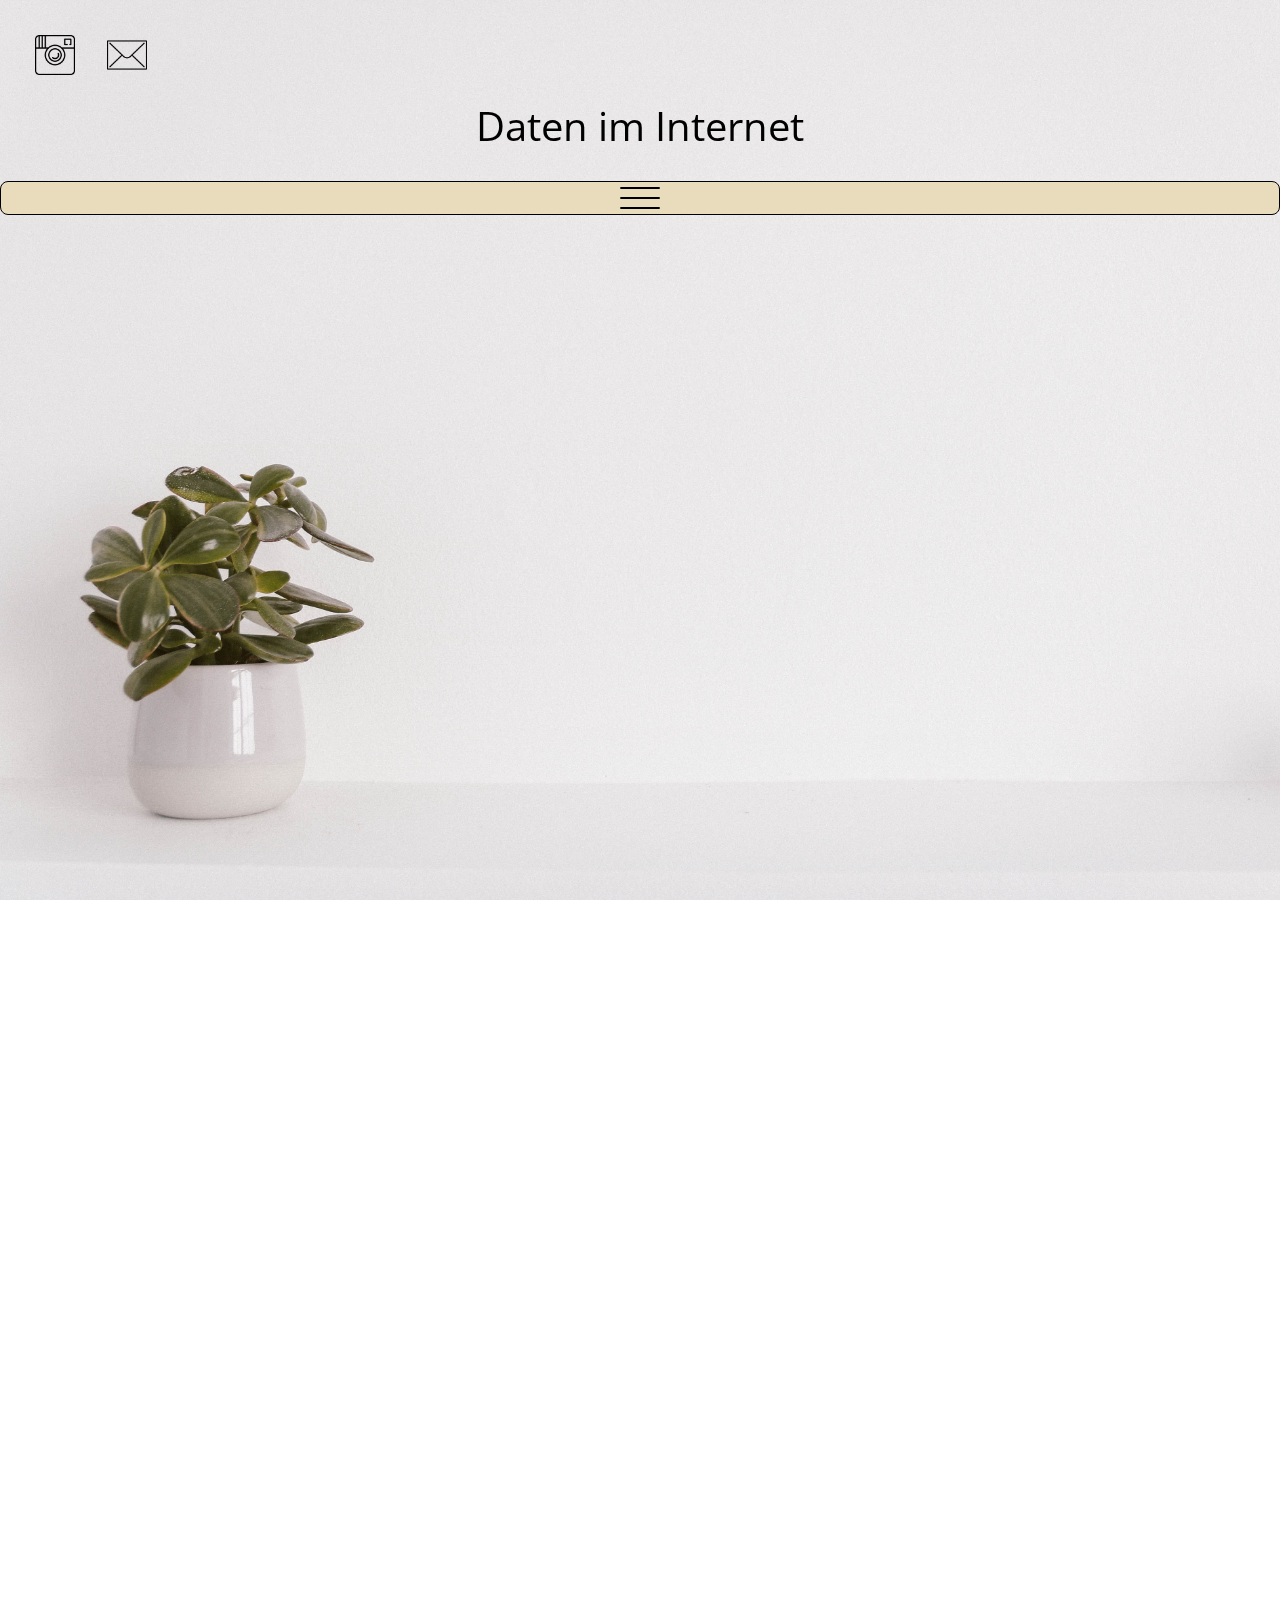
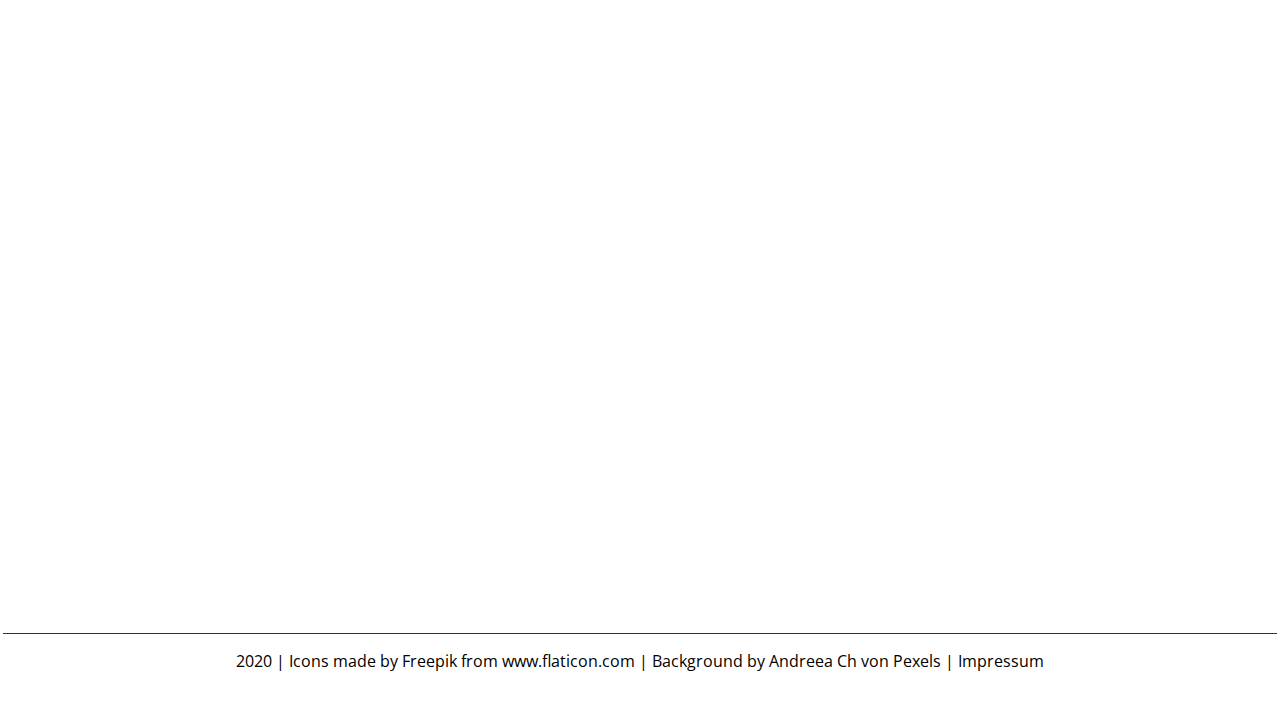
<file: index.html>
<!DOCTYPE html>
<html lang="de">
<head>
    <meta charset="UTF-8">
    <meta content="width=device-width, initial-scale=1.0" name="viewport">
    <title> Informationsblog: Daten im Internet </title>
    <link href="styles1.css" rel="stylesheet">
    <link rel="preconnect" href="https://fonts.gstatic.com">
    <link href="https://fonts.googleapis.com/css2?family=Open+Sans+Condensed:wght@300&display=swap" rel="stylesheet">
</head>

<body>

<aside>
    <a href="https://www.instagram.com/tp.ffe/">
        <img src="img/insta.png" alt="Bild"
             style="float:left; width: 2.5em; height: 2.5em; margin-left: 2em; margin-top: 1em;">
    </a>
    <a href="mailto:tim.d.petzold@icloud.com">
        <img src="img/mail.png" alt="Bild"
             style="float:left; width: 2.5em; height: 2.5em; margin-left: 2em; margin-top: 1em;">
    </a>
</aside>

<header>
    Daten im Internet
</header>

<nav>
    <img src="img/menue.png" alt="Bild" class="image">
    <div class="overlay">
        <ul>
            <li><a href="index.html">HOME</a></li>
            <li><a href="big_data.html">BIG DATA</a></li>
            <li><a href="eine_neue_aera.html">EINE NEUE ÄRA</a></li>
            <li><a href="wettbewerb_der_unternehmen.html">WETTBEWERB DER UNTERNEHMEN</a></li>
            <li><a href="data_analyst.html">DATA ANALYST</a></li>
            <li><a href="cookies.html">COOKIES</a></li>
            <li><a href="impressum.html">IMPRESSUM</a></li>
        </ul>
    </div>
</nav>

<main>
    <p><br></p>
    <p><br></p>
    <p><br></p>
    <p><br></p>
    <p><br></p>
    <p><br></p>
    <p><br></p>
    <p><br></p>
    <p><br></p>
    <p><br></p>
    <p><br></p>
    <p><br></p>
    <p><br></p>
    <p><br></p>
    <p><br></p>
    <p><br></p>
    <p><br></p>
    <p><br></p>
</main>

<footer>
    <hr>
    <p>2020
    | Icons made by Freepik from <a href="https://www.flaticon.com/de/autoren/freepik"> www.flaticon.com </a>
    | Background by <a href="https://www.pexels.com/de-de/@andreea-ch-371539?utm_content=attributionCopyText&utm_medium=referral&utm_source=pexels">Andreea Ch von Pexels</a>
    | <a href="impressum.html">Impressum</a></p>
</footer>

</body>

</html>
</file>
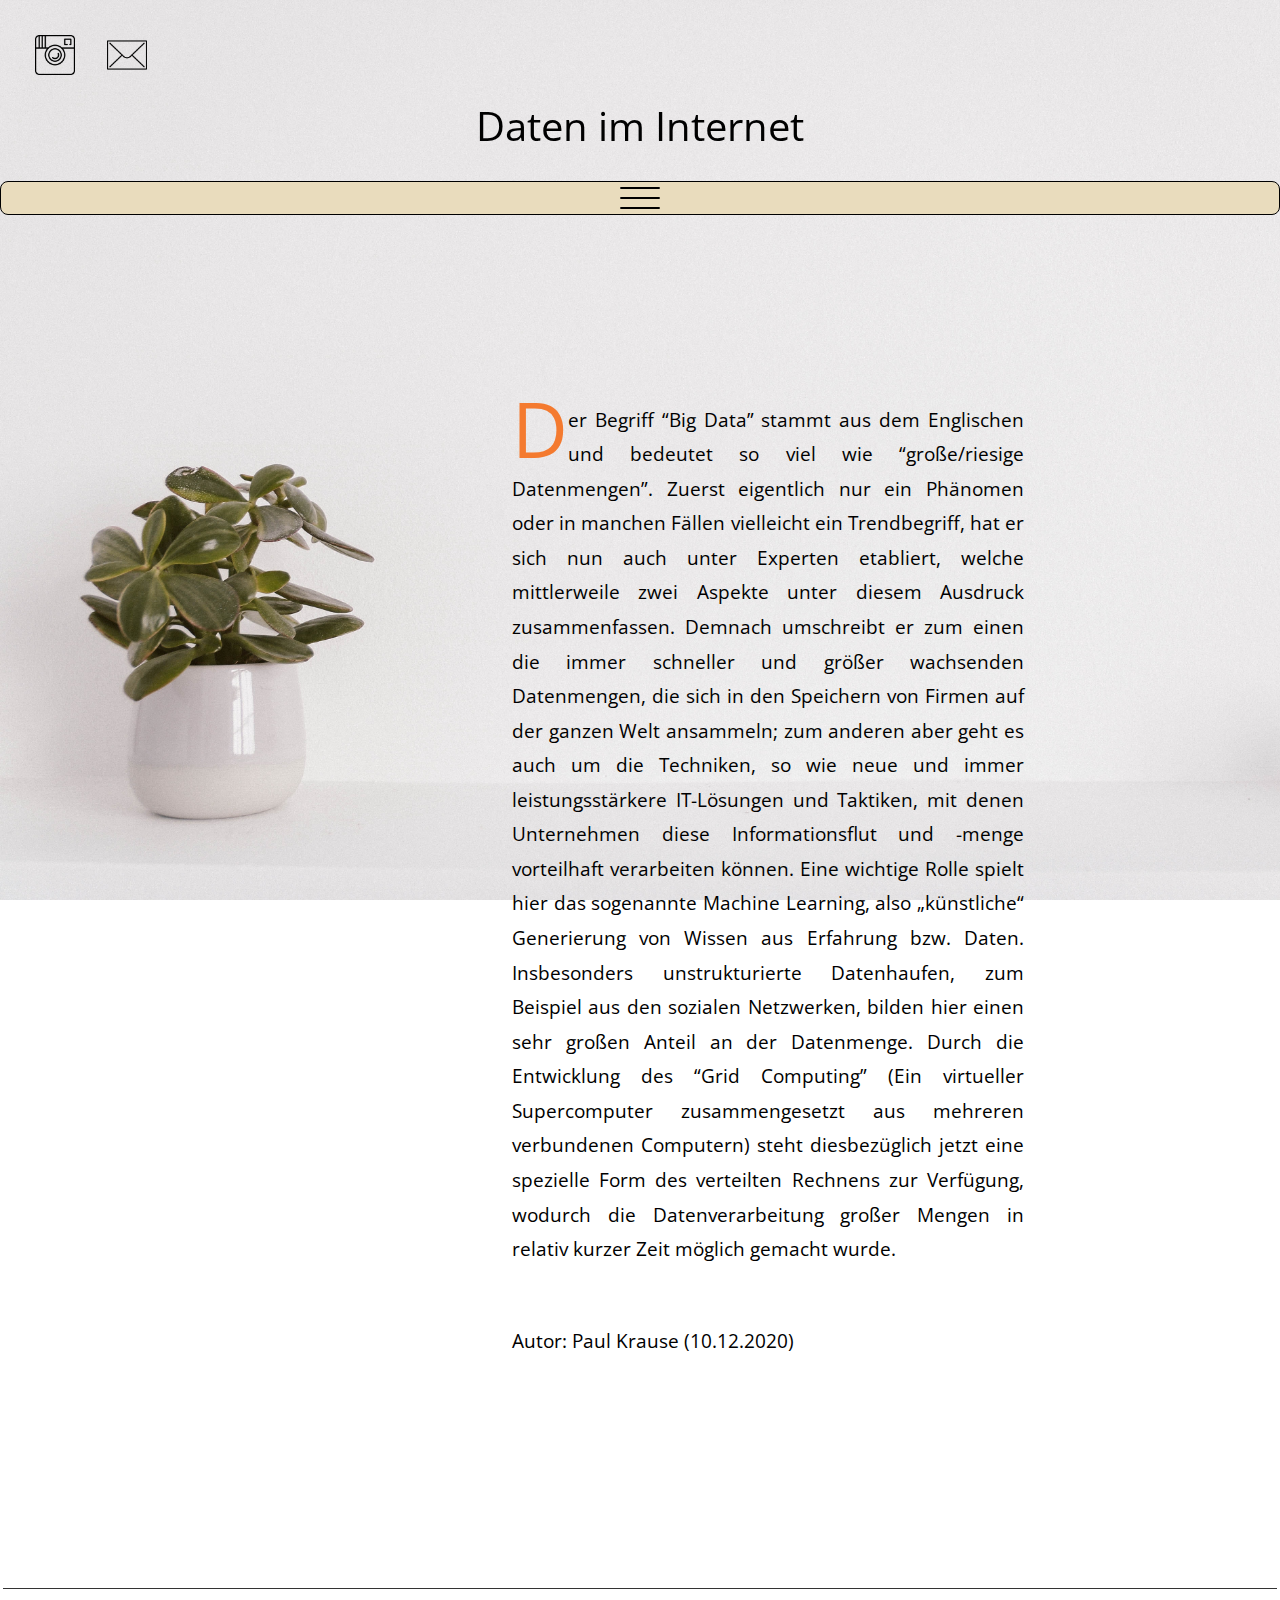
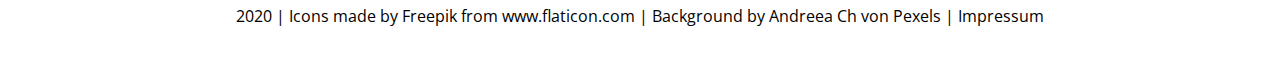
<file: big_data.html>
<!DOCTYPE html>
<html lang="de">
<head>
    <meta charset="UTF-8">
    <meta content="width=device-width, initial-scale=1.0" name="viewport">
    <title> Informationsblog: Daten im Internet </title>
    <link href="styles1.css" rel="stylesheet">
    <link rel="preconnect" href="https://fonts.gstatic.com">
    <link href="https://fonts.googleapis.com/css2?family=Open+Sans+Condensed:wght@300&display=swap" rel="stylesheet">
</head>

<body>

<aside>
    <a href="https://www.instagram.com/tp.ffe/">
        <img src="img/insta.png" alt="Bild"
             style="float:left; width: 2.5em; height: 2.5em; margin-left: 2em; margin-top: 1em;">
    </a>
    <a href="mailto:tim.d.petzold@icloud.com">
        <img src="img/mail.png" alt="Bild"
             style="float:left; width: 2.5em; height: 2.5em; margin-left: 2em; margin-top: 1em;">
    </a>
</aside>

<header>
    Daten im Internet
</header>

<nav>
    <img src="img/menue.png" alt="Bild" class="image">
    <div class="overlay">
        <ul>
            <li><a href="index.html">HOME</a></li>
            <li><a href="big_data.html">BIG DATA</a></li>
            <li><a href="eine_neue_aera.html">EINE NEUE ÄRA</a></li>
            <li><a href="wettbewerb_der_unternehmen.html">WETTBEWERB DER UNTERNEHMEN</a></li>
            <li><a href="data_analyst.html">DATA ANALYST</a></li>
            <li><a href="cookies.html">COOKIES</a></li>
            <li><a href="quellen.html">QUELLEN</a></li>
            <li><a href="impressum.html">IMPRESSUM</a></li>
        </ul>
    </div>
</nav>

<collumn>
    <p><br></p>
</collumn>

<main>
    <p>Der Begriff “Big Data” stammt aus dem Englischen und bedeutet so viel wie “große/riesige Datenmengen”.
        Zuerst eigentlich nur ein Phänomen oder in manchen Fällen vielleicht ein Trendbegriff, hat er sich nun
        auch unter Experten etabliert, welche mittlerweile zwei Aspekte unter diesem Ausdruck zusammenfassen.
        Demnach umschreibt er zum einen die immer schneller und größer wachsenden Datenmengen, die sich in den
        Speichern von Firmen auf der ganzen Welt ansammeln; zum anderen aber geht es auch um die Techniken, so
        wie neue und immer leistungsstärkere IT-Lösungen und Taktiken, mit denen Unternehmen diese
        Informationsflut und -menge vorteilhaft verarbeiten können. Eine wichtige Rolle spielt hier das
        sogenannte Machine Learning, also „künstliche“ Generierung von Wissen aus Erfahrung bzw. Daten.
        Insbesonders unstrukturierte Datenhaufen, zum Beispiel aus den sozialen Netzwerken, bilden hier einen
        sehr großen Anteil an der Datenmenge. Durch die Entwicklung des “Grid Computing” (Ein virtueller
        Supercomputer zusammengesetzt aus mehreren verbundenen Computern) steht diesbezüglich jetzt eine
        spezielle Form des verteilten Rechnens zur Verfügung, wodurch die Datenverarbeitung großer Mengen in
        relativ kurzer Zeit möglich gemacht wurde.
    </p>
    <p>
        Autor: Paul Krause (10.12.2020)
    </p>

</main>

<secondcollumn>
    <p><br></p>
</secondcollumn>

<footer>
    <hr>
    <p>2020
        | Icons made by Freepik from <a href="https://www.flaticon.com/de/autoren/freepik"> www.flaticon.com </a>
        | Background by <a href="https://www.pexels.com/de-de/@andreea-ch-371539?utm_content=attributionCopyText&utm_medium=referral&utm_source=pexels">Andreea Ch von Pexels</a>
        | <a href="impressum.html">Impressum</a></p>
</footer>

</body>

</html>
</file>
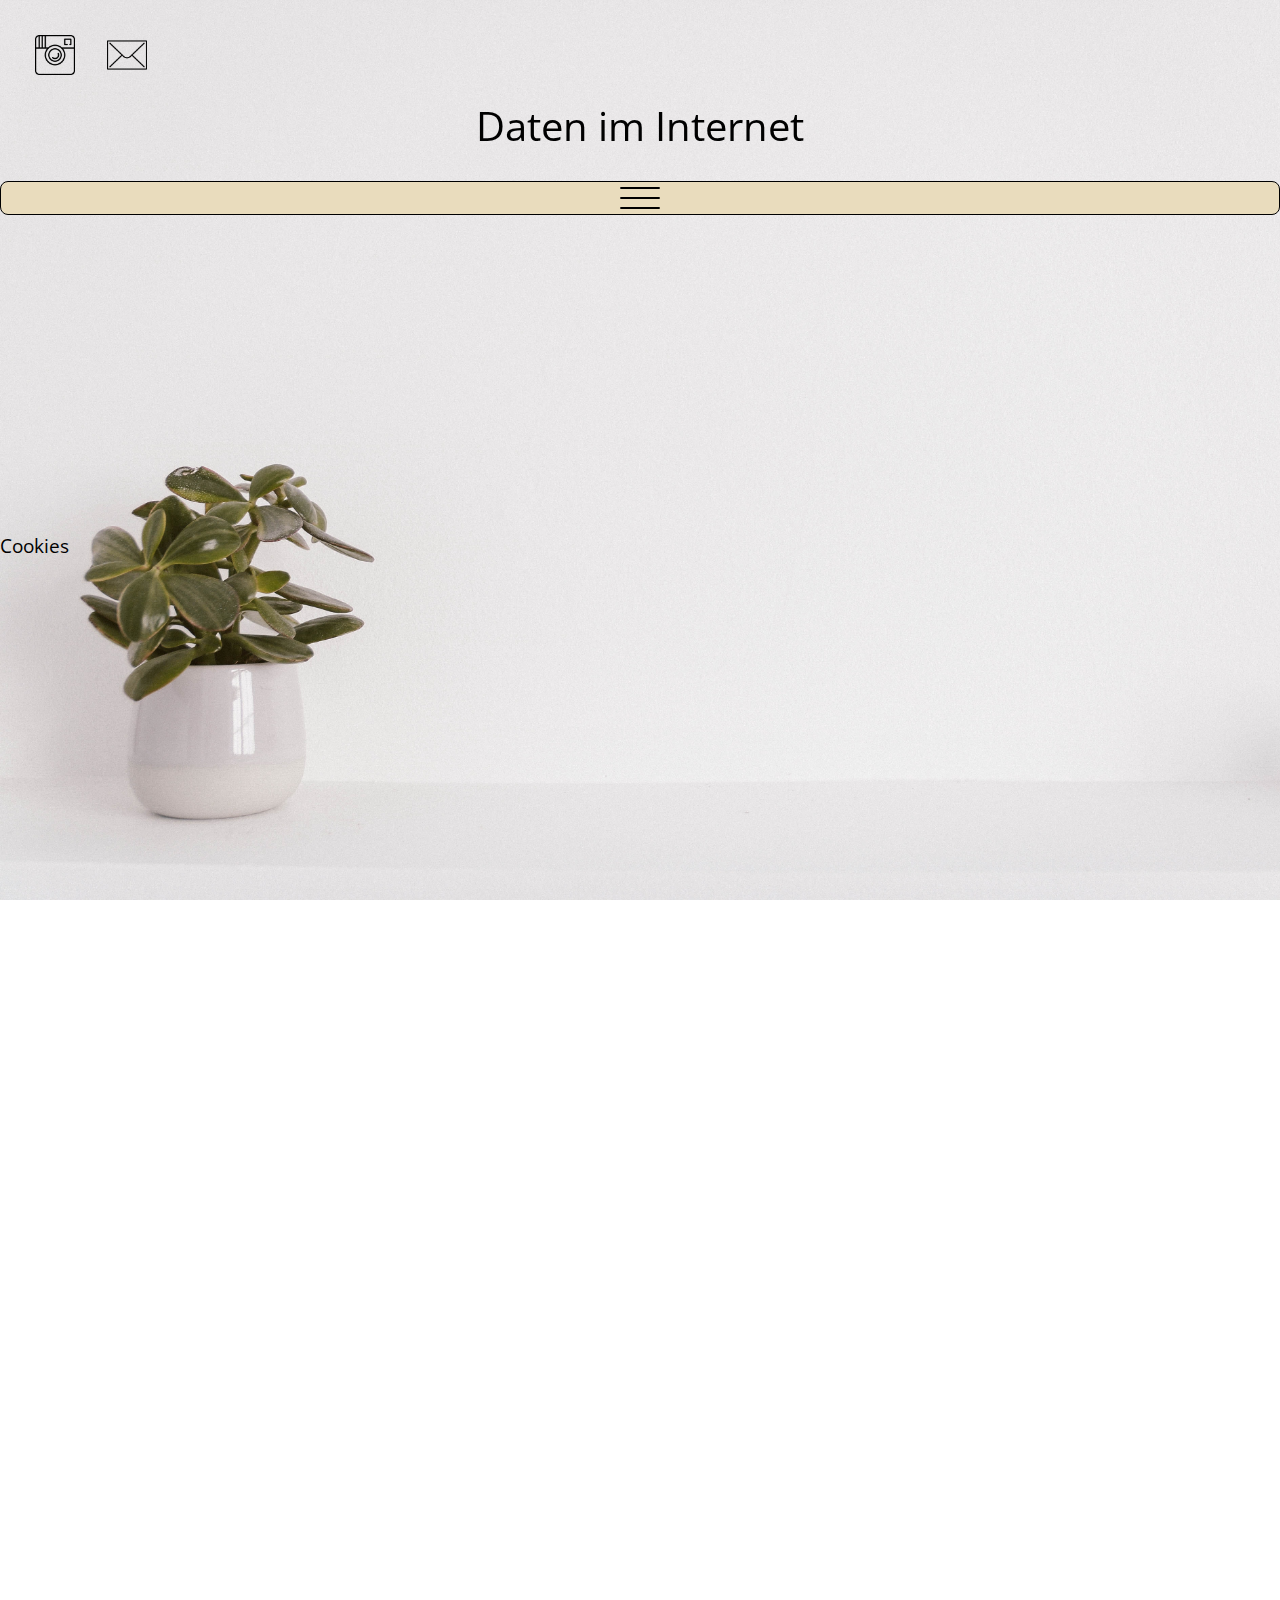
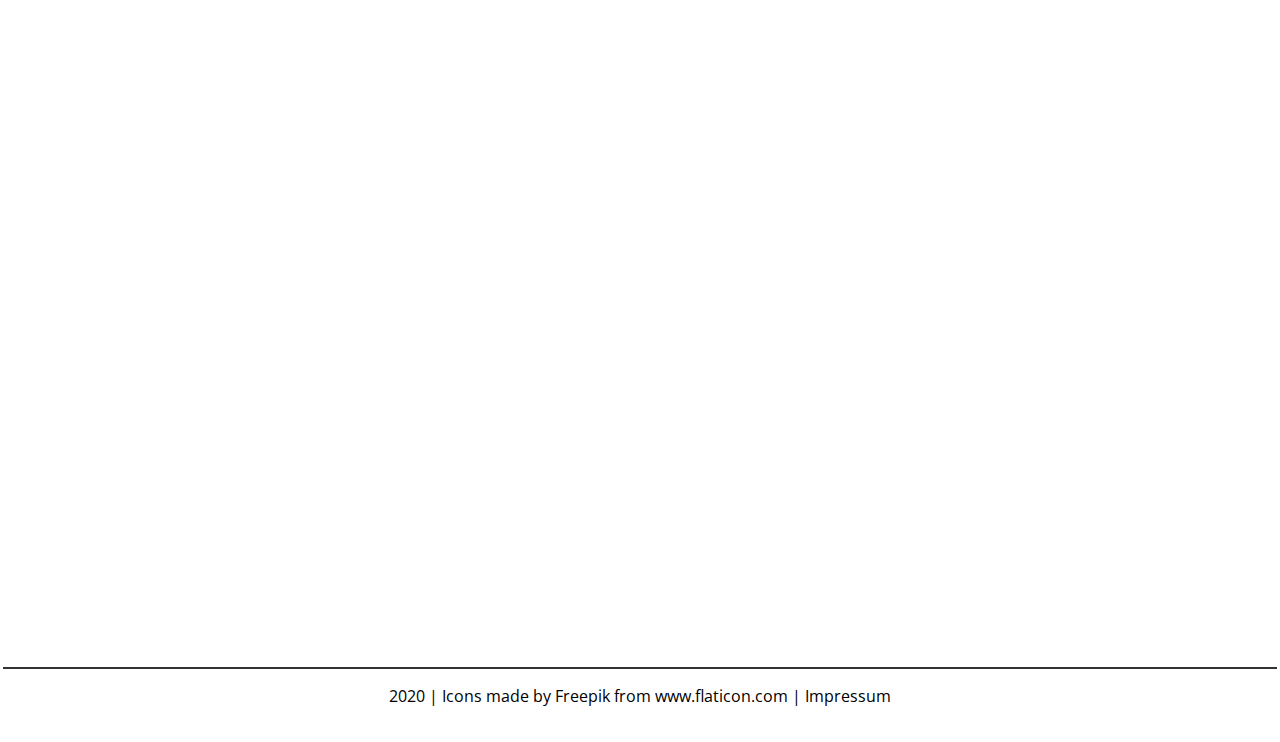
<file: cookies.html>
<!DOCTYPE html>
<html lang="de">
<head>
    <meta charset="UTF-8">
    <meta content="width=device-width, initial-scale=1.0" name="viewport">
    <title> Informationsblog: Daten im Internet </title>
    <link href="styles1.css" rel="stylesheet">
    <link rel="preconnect" href="https://fonts.gstatic.com">
    <link href="https://fonts.googleapis.com/css2?family=Open+Sans+Condensed:wght@300&display=swap" rel="stylesheet">
</head>

<body>

<aside>
    <a href="https://www.instagram.com/tp.ffe/">
        <img src="img/insta.png" alt="Bild"
             style="float:left; width: 2.5em; height: 2.5em; margin-left: 2em; margin-top: 1em;">
    </a>
    <a href="mailto:tim.d.petzold@icloud.com">
        <img src="img/mail.png" alt="Bild"
             style="float:left; width: 2.5em; height: 2.5em; margin-left: 2em; margin-top: 1em;">
    </a>
</aside>

<header>
    Daten im Internet
</header>

<nav>
    <img src="img/menue.png" alt="Bild" class="image">
    <div class="overlay">
        <ul>
            <li><a href="index.html">HOME</a></li>
            <li><a href="big_data.html">BIG DATA</a></li>
            <li><a href="eine_neue_aera.html">EINE NEUE ÄRA</a></li>
            <li><a href="wettbewerb_der_unternehmen.html">WETTBEWERB DER UNTERNEHMEN</a></li>
            <li><a href="data_analyst.html">DATA ANALYST</a></li>
            <li><a href="cookies.html">COOKIES</a></li>
            <li><a href="impressum.html">IMPRESSUM</a></li>
        </ul>
    </div>
</nav>

<main>
    <p><br></p>
    <p><br> Cookies</p>
    <p><br></p>
    <p><br></p>
    <p><br></p>
    <p><br></p>
    <p><br></p>
    <p><br></p>
    <p><br></p>
    <p><br></p>
    <p><br></p>
    <p><br></p>
    <p><br></p>
    <p><br></p>
    <p><br></p>
    <p><br></p>
    <p><br></p>
    <p><br></p>
</main>

<footer>
    <hr>
    <p>2020 | Icons made by Freepik from
        <a href="https://www.flaticon.com/de/autoren/freepik"> www.flaticon.com </a>
        | <a href="impressum.html">Impressum</a></p>
</footer>

</body>

</html>
</file>
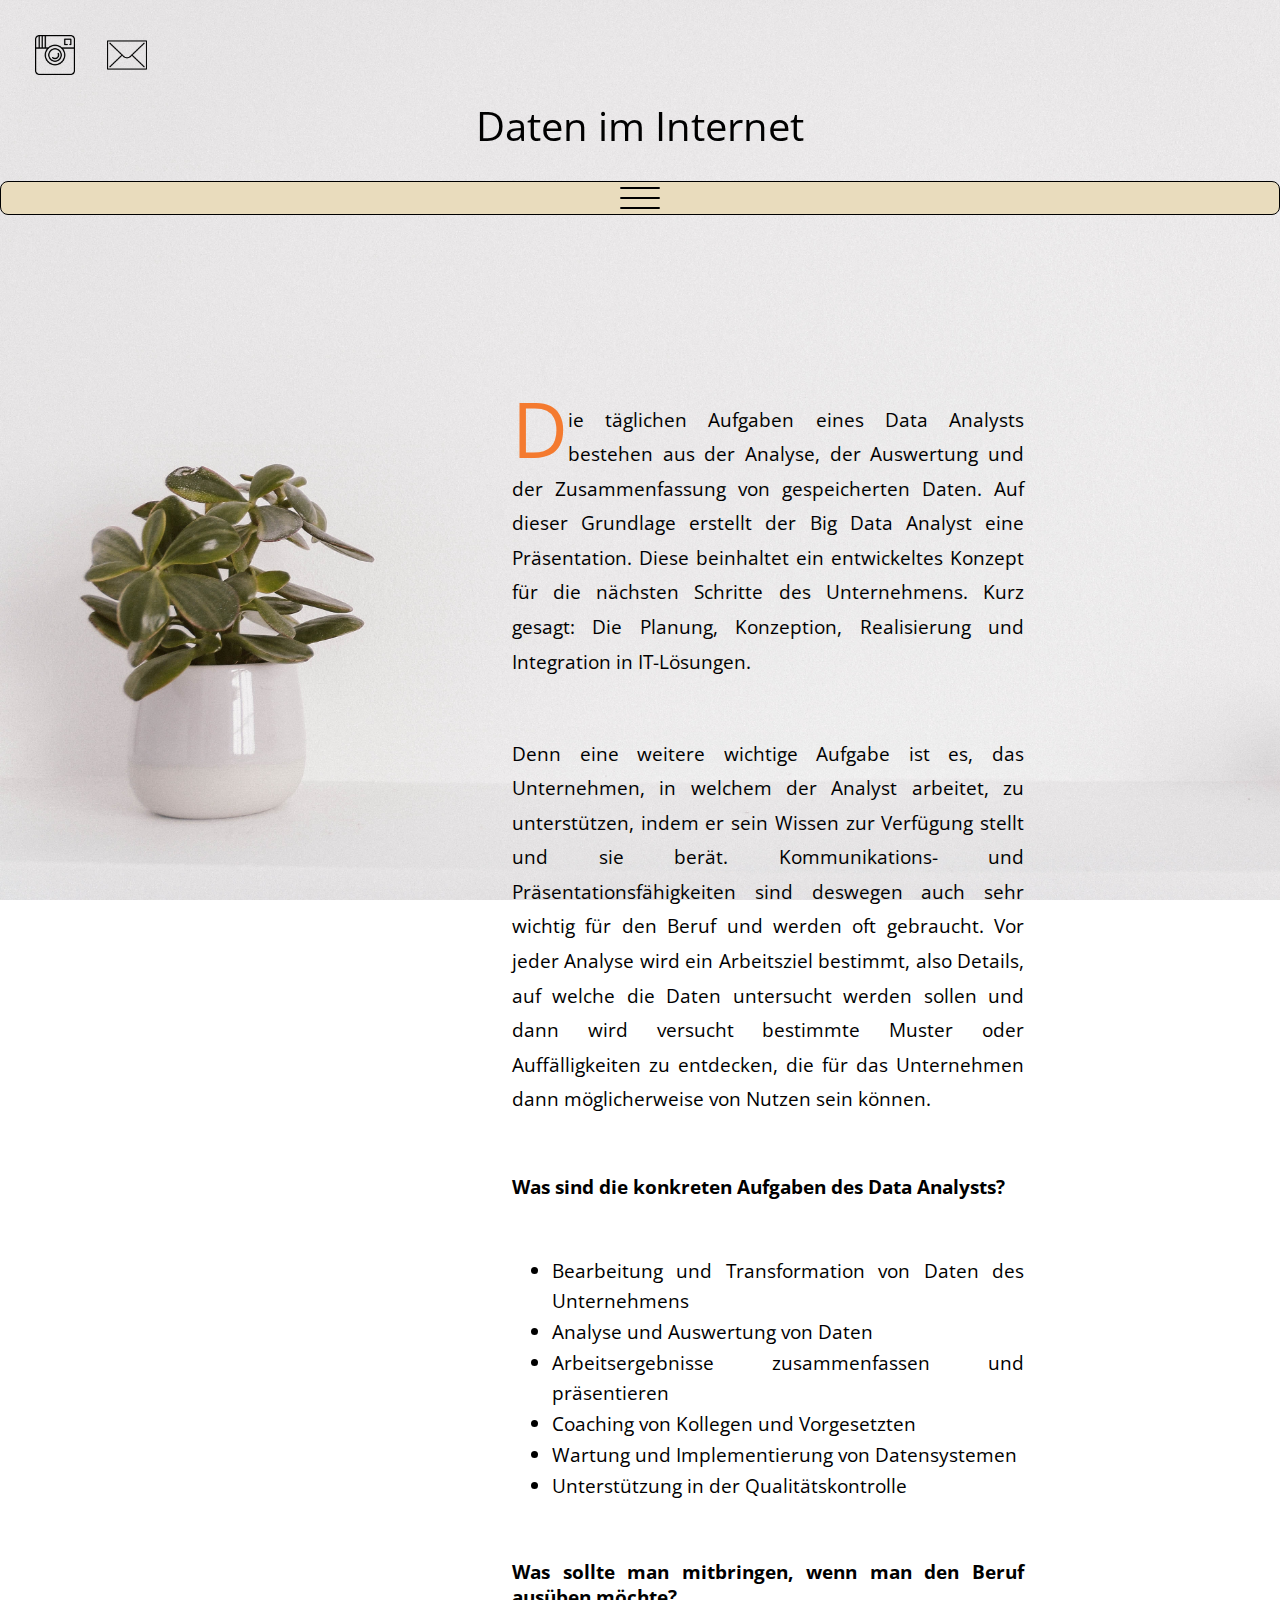
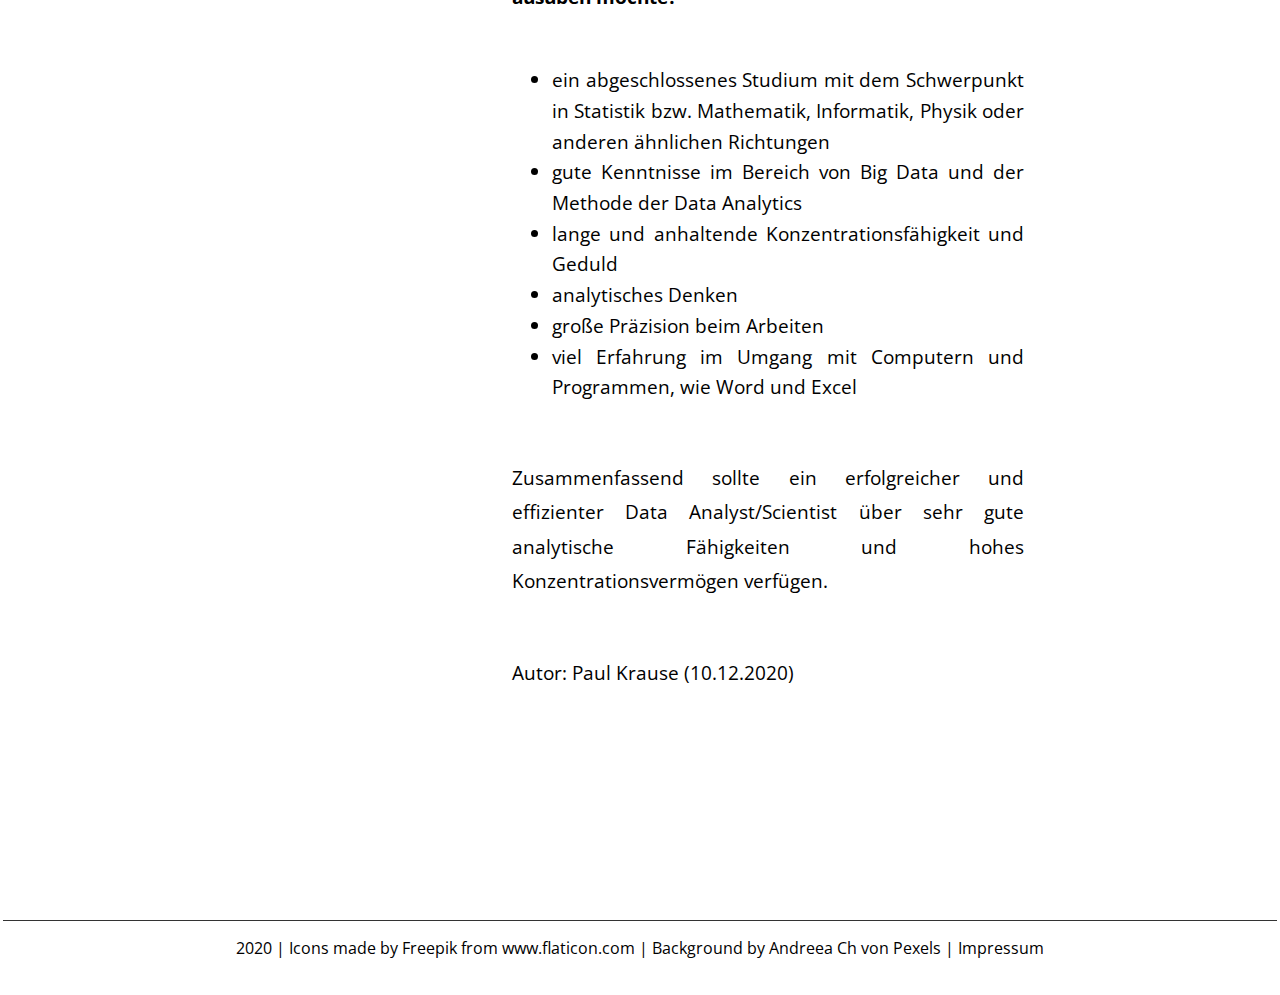
<file: data_analyst.html>
<!DOCTYPE html>
<html lang="de">
<head>
    <meta charset="UTF-8">
    <meta content="width=device-width, initial-scale=1.0" name="viewport">
    <title> Informationsblog: Daten im Internet </title>
    <link href="styles1.css" rel="stylesheet">
    <link rel="preconnect" href="https://fonts.gstatic.com">
    <link href="https://fonts.googleapis.com/css2?family=Open+Sans+Condensed:wght@300&display=swap" rel="stylesheet">
</head>

<body>

<aside>
    <a href="https://www.instagram.com/tp.ffe/">
        <img src="img/insta.png" alt="Bild"
             style="float:left; width: 2.5em; height: 2.5em; margin-left: 2em; margin-top: 1em;">
    </a>
    <a href="mailto:tim.d.petzold@icloud.com">
        <img src="img/mail.png" alt="Bild"
             style="float:left; width: 2.5em; height: 2.5em; margin-left: 2em; margin-top: 1em;">
    </a>
</aside>

<header>
    Daten im Internet
</header>

<nav>
    <img src="img/menue.png" alt="Bild" class="image">
    <div class="overlay">
        <ul>
            <li><a href="index.html">HOME</a></li>
            <li><a href="big_data.html">BIG DATA</a></li>
            <li><a href="eine_neue_aera.html">EINE NEUE ÄRA</a></li>
            <li><a href="wettbewerb_der_unternehmen.html">WETTBEWERB DER UNTERNEHMEN</a></li>
            <li><a href="data_analyst.html">DATA ANALYST</a></li>
            <li><a href="cookies.html">COOKIES</a></li>
            <li><a href="quellen.html">QUELLEN</a></li>
            <li><a href="impressum.html">IMPRESSUM</a></li>
        </ul>
    </div>
</nav>

<collumn>
    <p><br></p>
</collumn>

<main>
    <p>Die täglichen Aufgaben eines Data Analysts bestehen aus der Analyse, der Auswertung und der
        Zusammenfassung von gespeicherten Daten. Auf dieser Grundlage erstellt der Big Data Analyst eine Präsentation.
        Diese beinhaltet ein entwickeltes Konzept für die nächsten Schritte des Unternehmens. Kurz gesagt: Die
        Planung, Konzeption, Realisierung und Integration in IT-Lösungen.
    </p>
    <p>
        Denn eine weitere wichtige Aufgabe ist es, das Unternehmen, in welchem der Analyst arbeitet, zu
        unterstützen, indem er sein Wissen zur Verfügung stellt und sie berät. Kommunikations- und
        Präsentationsfähigkeiten sind deswegen auch sehr wichtig für den Beruf und werden oft gebraucht.
        Vor jeder Analyse wird ein Arbeitsziel bestimmt, also Details, auf welche die Daten untersucht werden
        sollen und dann wird versucht bestimmte Muster oder Auffälligkeiten zu entdecken, die für das Unternehmen
        dann möglicherweise von Nutzen sein können.
    </p>

    <h3>Was sind die konkreten Aufgaben des Data Analysts?</h3>

        <ul>
            <li>Bearbeitung und Transformation von Daten des Unternehmens</li>
            <li>Analyse und Auswertung von Daten</li>
            <li>Arbeitsergebnisse zusammenfassen und präsentieren</li>
            <li>Coaching von Kollegen und Vorgesetzten</li>
            <li>Wartung und Implementierung von Datensystemen</li>
            <li>Unterstützung in der Qualitätskontrolle</li>
        </ul>

    <h3>Was sollte man mitbringen, wenn man den Beruf ausüben möchte?</h3>

        <ul>
            <li>ein abgeschlossenes Studium mit dem Schwerpunkt in Statistik bzw. Mathematik, Informatik, Physik oder
                anderen ähnlichen Richtungen</li>
            <li>gute Kenntnisse im Bereich von Big Data und der Methode der Data Analytics</li>
            <li>lange und anhaltende Konzentrationsfähigkeit und Geduld</li>
            <li>analytisches Denken</li>
            <li>große Präzision beim Arbeiten</li>
            <li>viel Erfahrung im Umgang mit Computern und Programmen, wie Word und Excel</li>
        </ul>

    <p>
        Zusammenfassend sollte ein erfolgreicher und effizienter Data Analyst/Scientist über sehr gute
        analytische Fähigkeiten und hohes Konzentrationsvermögen verfügen.
    </p>
    <p>
        Autor: Paul Krause (10.12.2020)
    </p>

</main>

<secondcollumn>
    <p><br></p>
</secondcollumn>

<footer>
    <hr>
    <p>2020
        | Icons made by Freepik from <a href="https://www.flaticon.com/de/autoren/freepik"> www.flaticon.com </a>
        | Background by <a href="https://www.pexels.com/de-de/@andreea-ch-371539?utm_content=attributionCopyText&utm_medium=referral&utm_source=pexels">Andreea Ch von Pexels</a>
        | <a href="impressum.html">Impressum</a></p>
</footer>

</body>

</html>
</file>
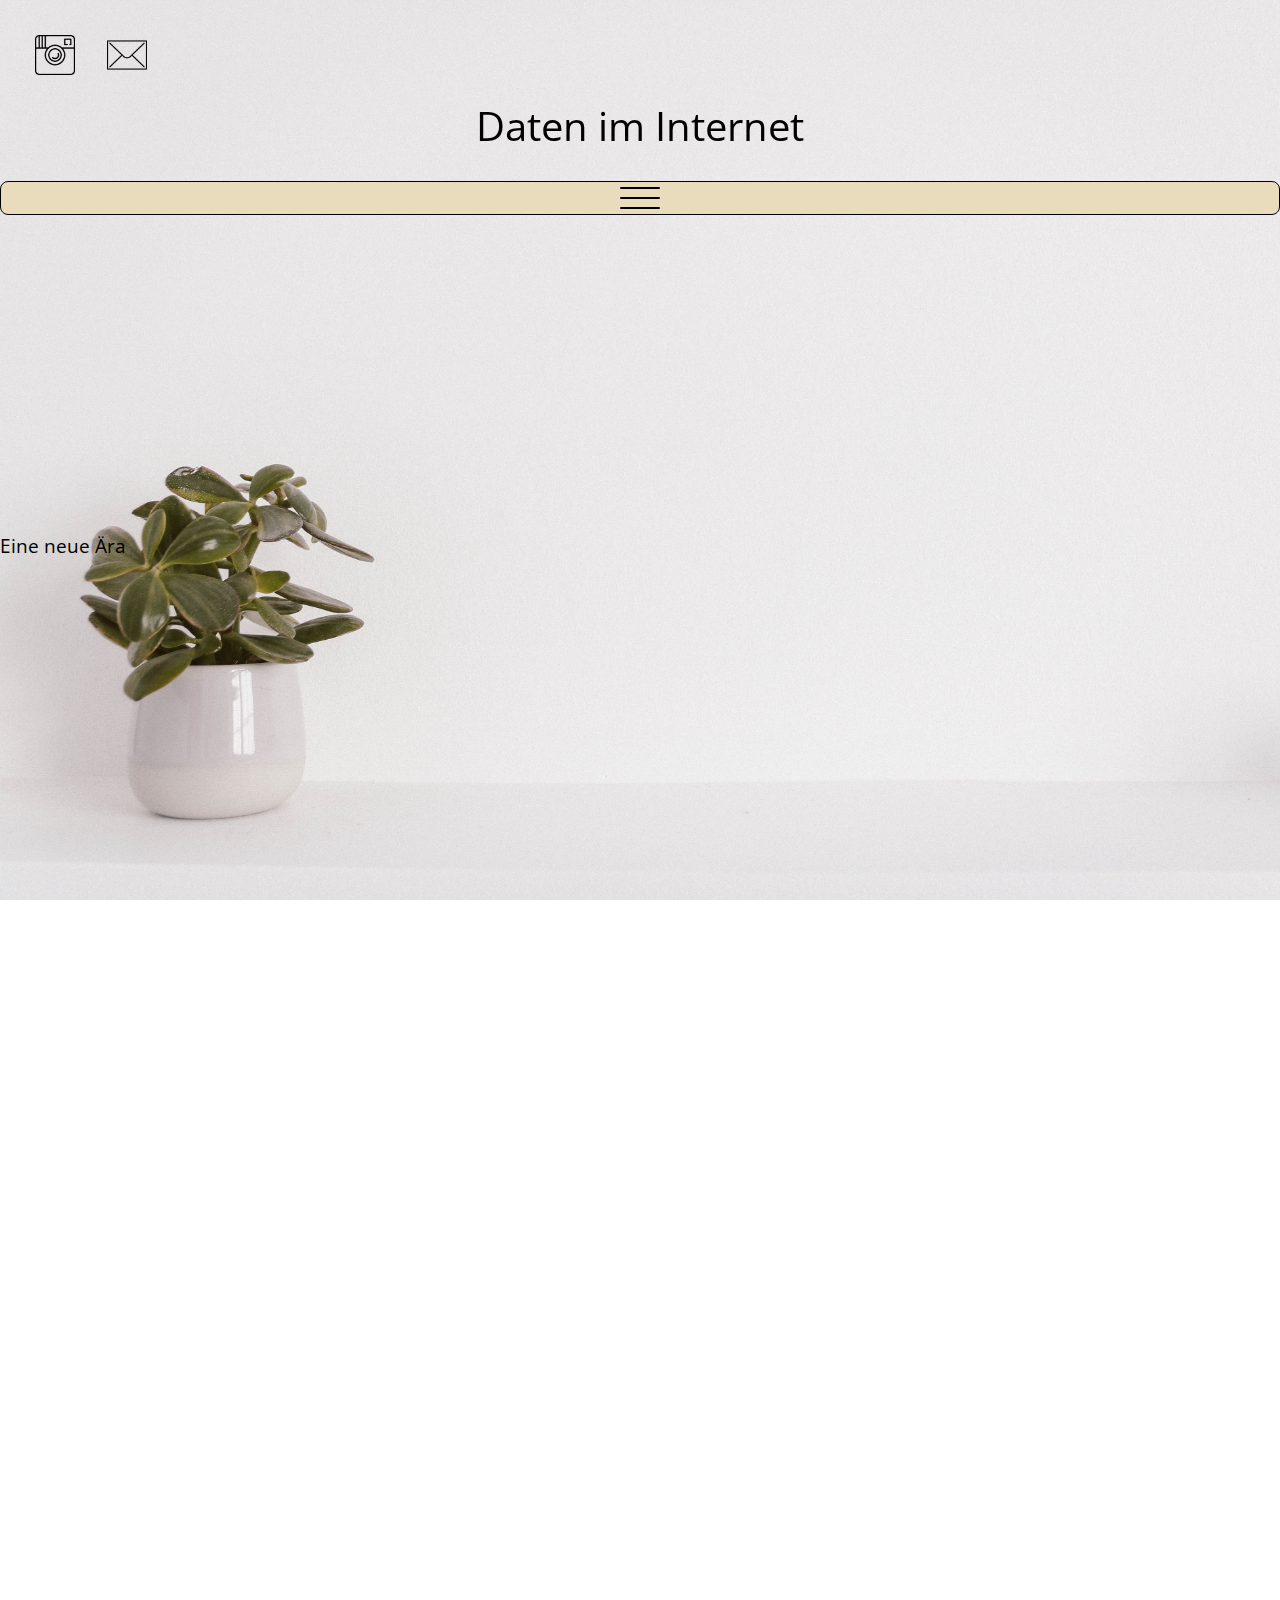
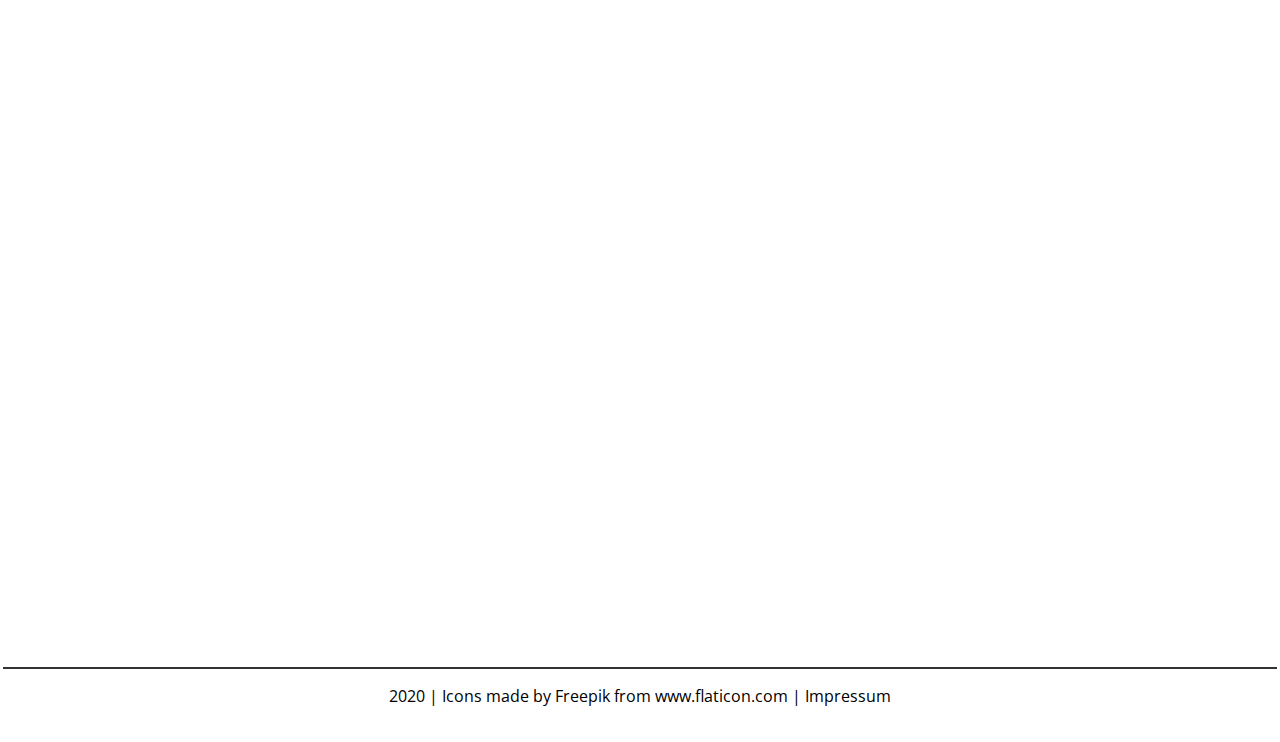
<file: eine_neue_aera.html>
<!DOCTYPE html>
<html lang="de">
<head>
    <meta charset="UTF-8">
    <meta content="width=device-width, initial-scale=1.0" name="viewport">
    <title> Informationsblog: Daten im Internet </title>
    <link href="styles1.css" rel="stylesheet">
    <link rel="preconnect" href="https://fonts.gstatic.com">
    <link href="https://fonts.googleapis.com/css2?family=Open+Sans+Condensed:wght@300&display=swap" rel="stylesheet">
</head>

<body>

<aside>
    <a href="https://www.instagram.com/tp.ffe/">
        <img src="img/insta.png" alt="Bild"
             style="float:left; width: 2.5em; height: 2.5em; margin-left: 2em; margin-top: 1em;">
    </a>
    <a href="mailto:tim.d.petzold@icloud.com">
        <img src="img/mail.png" alt="Bild"
             style="float:left; width: 2.5em; height: 2.5em; margin-left: 2em; margin-top: 1em;">
    </a>
</aside>

<header>
    Daten im Internet
</header>

<nav>
    <img src="img/menue.png" alt="Bild" class="image">
    <div class="overlay">
        <ul>
            <li><a href="index.html">HOME</a></li>
            <li><a href="big_data.html">BIG DATA</a></li>
            <li><a href="eine_neue_aera.html">EINE NEUE ÄRA</a></li>
            <li><a href="wettbewerb_der_unternehmen.html">WETTBEWERB DER UNTERNEHMEN</a></li>
            <li><a href="data_analyst.html">DATA ANALYST</a></li>
            <li><a href="cookies.html">COOKIES</a></li>
            <li><a href="impressum.html">IMPRESSUM</a></li>
        </ul>
    </div>
</nav>

<main>
    <p><br></p>
    <p><br> Eine neue Ära</p>
    <p><br></p>
    <p><br></p>
    <p><br></p>
    <p><br></p>
    <p><br></p>
    <p><br></p>
    <p><br></p>
    <p><br></p>
    <p><br></p>
    <p><br></p>
    <p><br></p>
    <p><br></p>
    <p><br></p>
    <p><br></p>
    <p><br></p>
    <p><br></p>
</main>

<footer>
    <hr>
    <p>2020 | Icons made by Freepik from
        <a href="https://www.flaticon.com/de/autoren/freepik"> www.flaticon.com </a>
        | <a href="impressum.html">Impressum</a></p>
</footer>

</body>

</html>
</file>
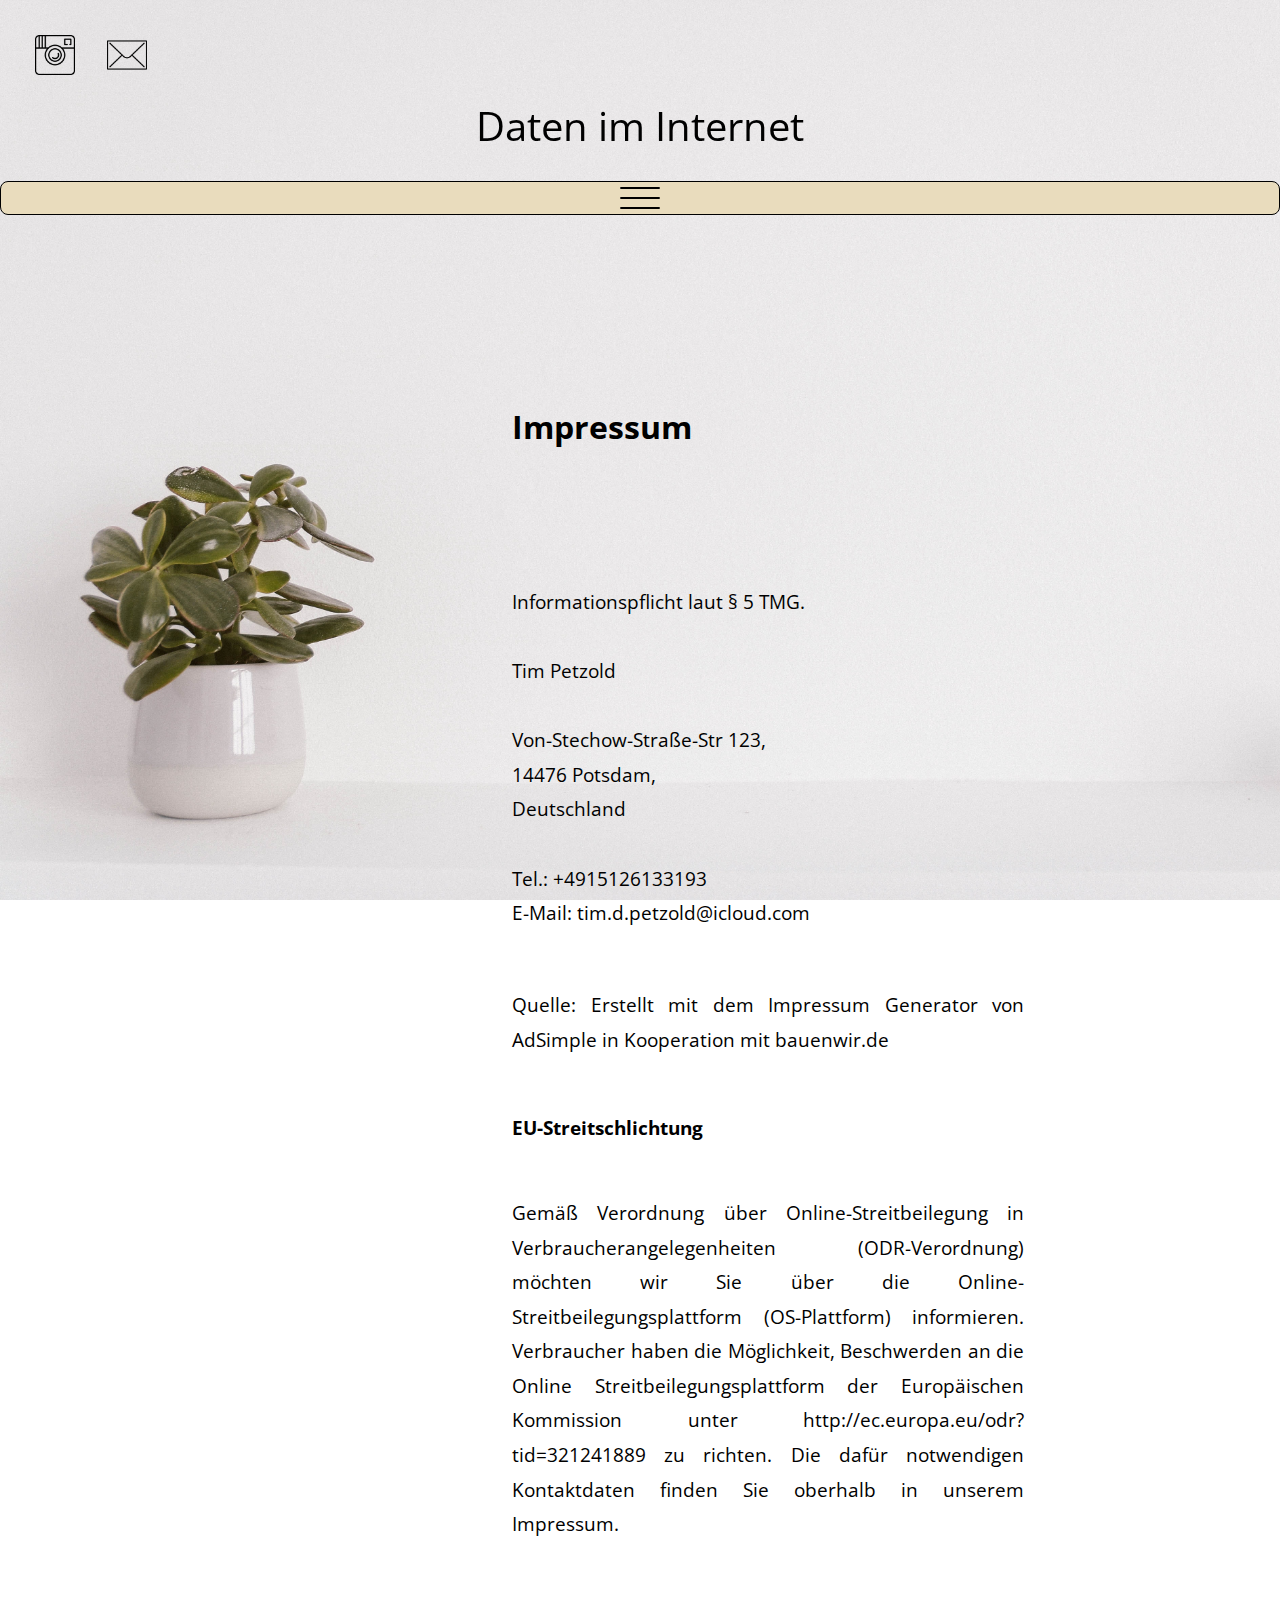
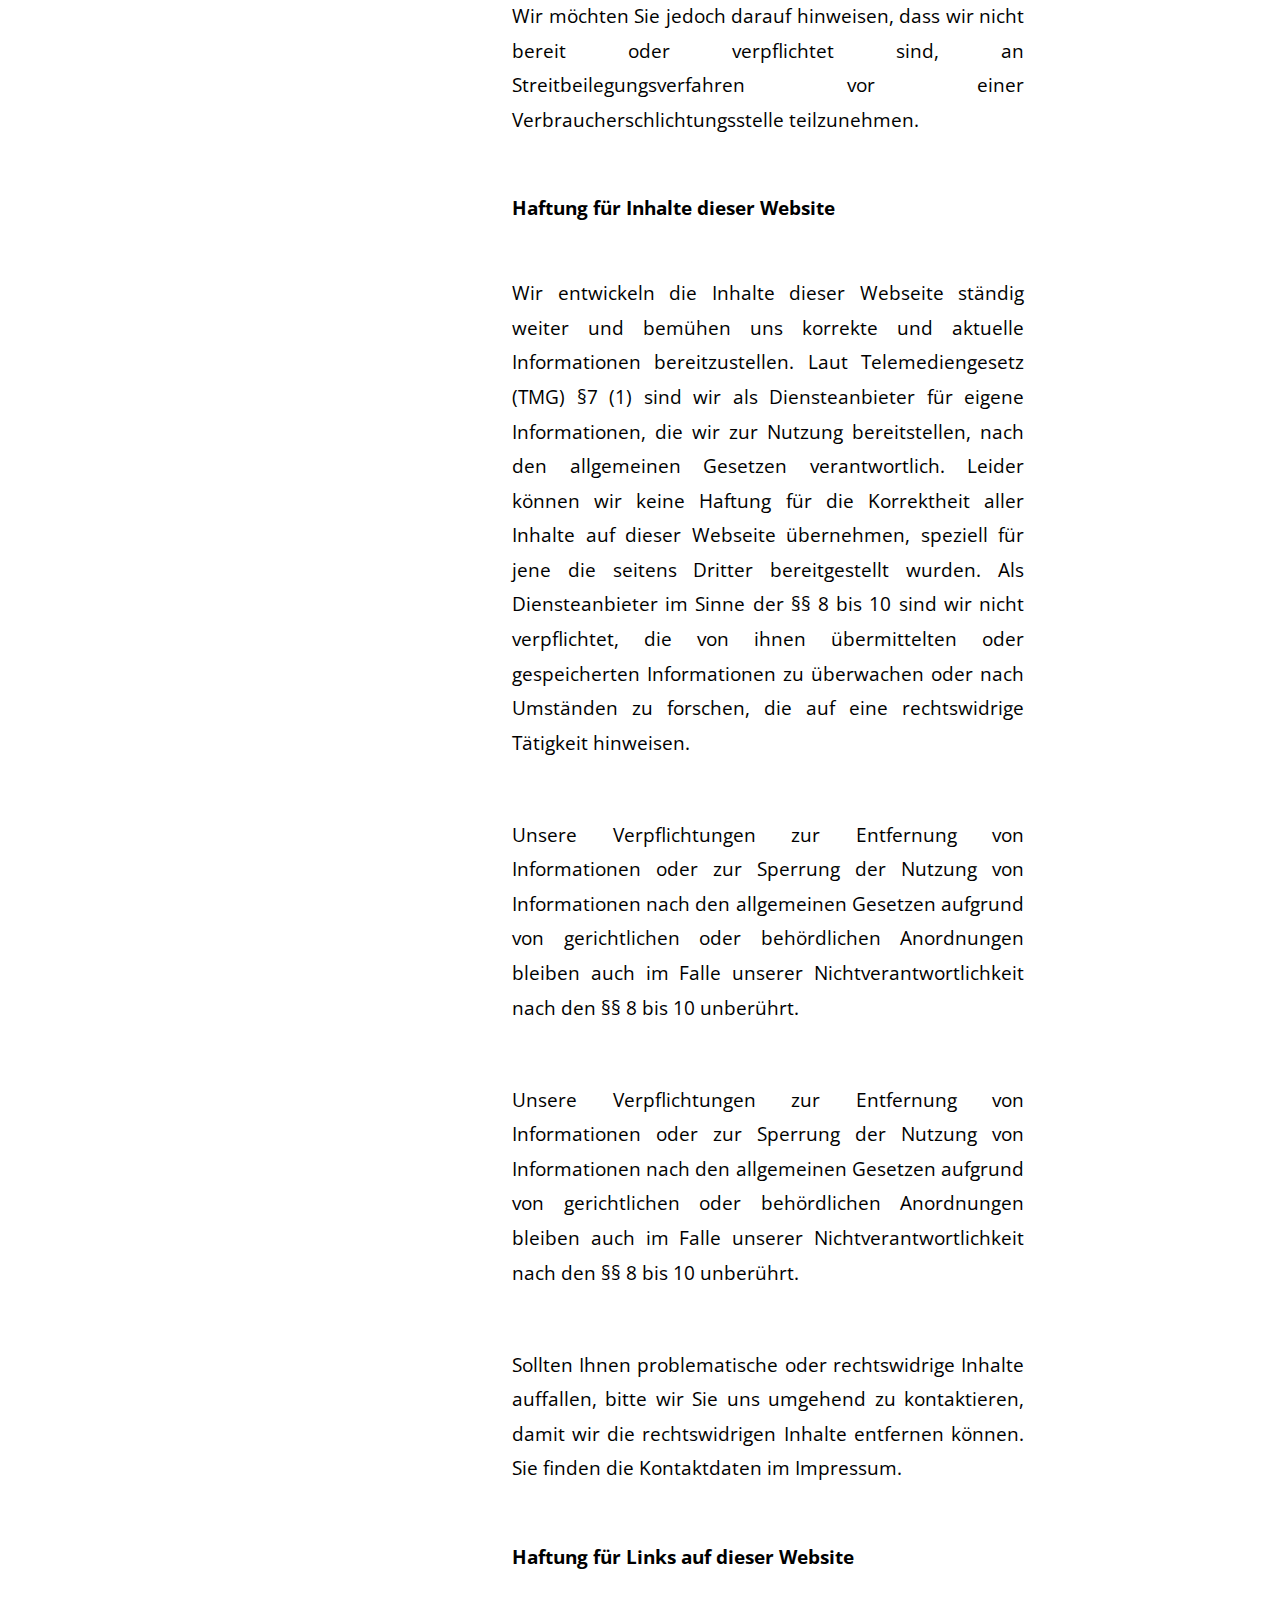
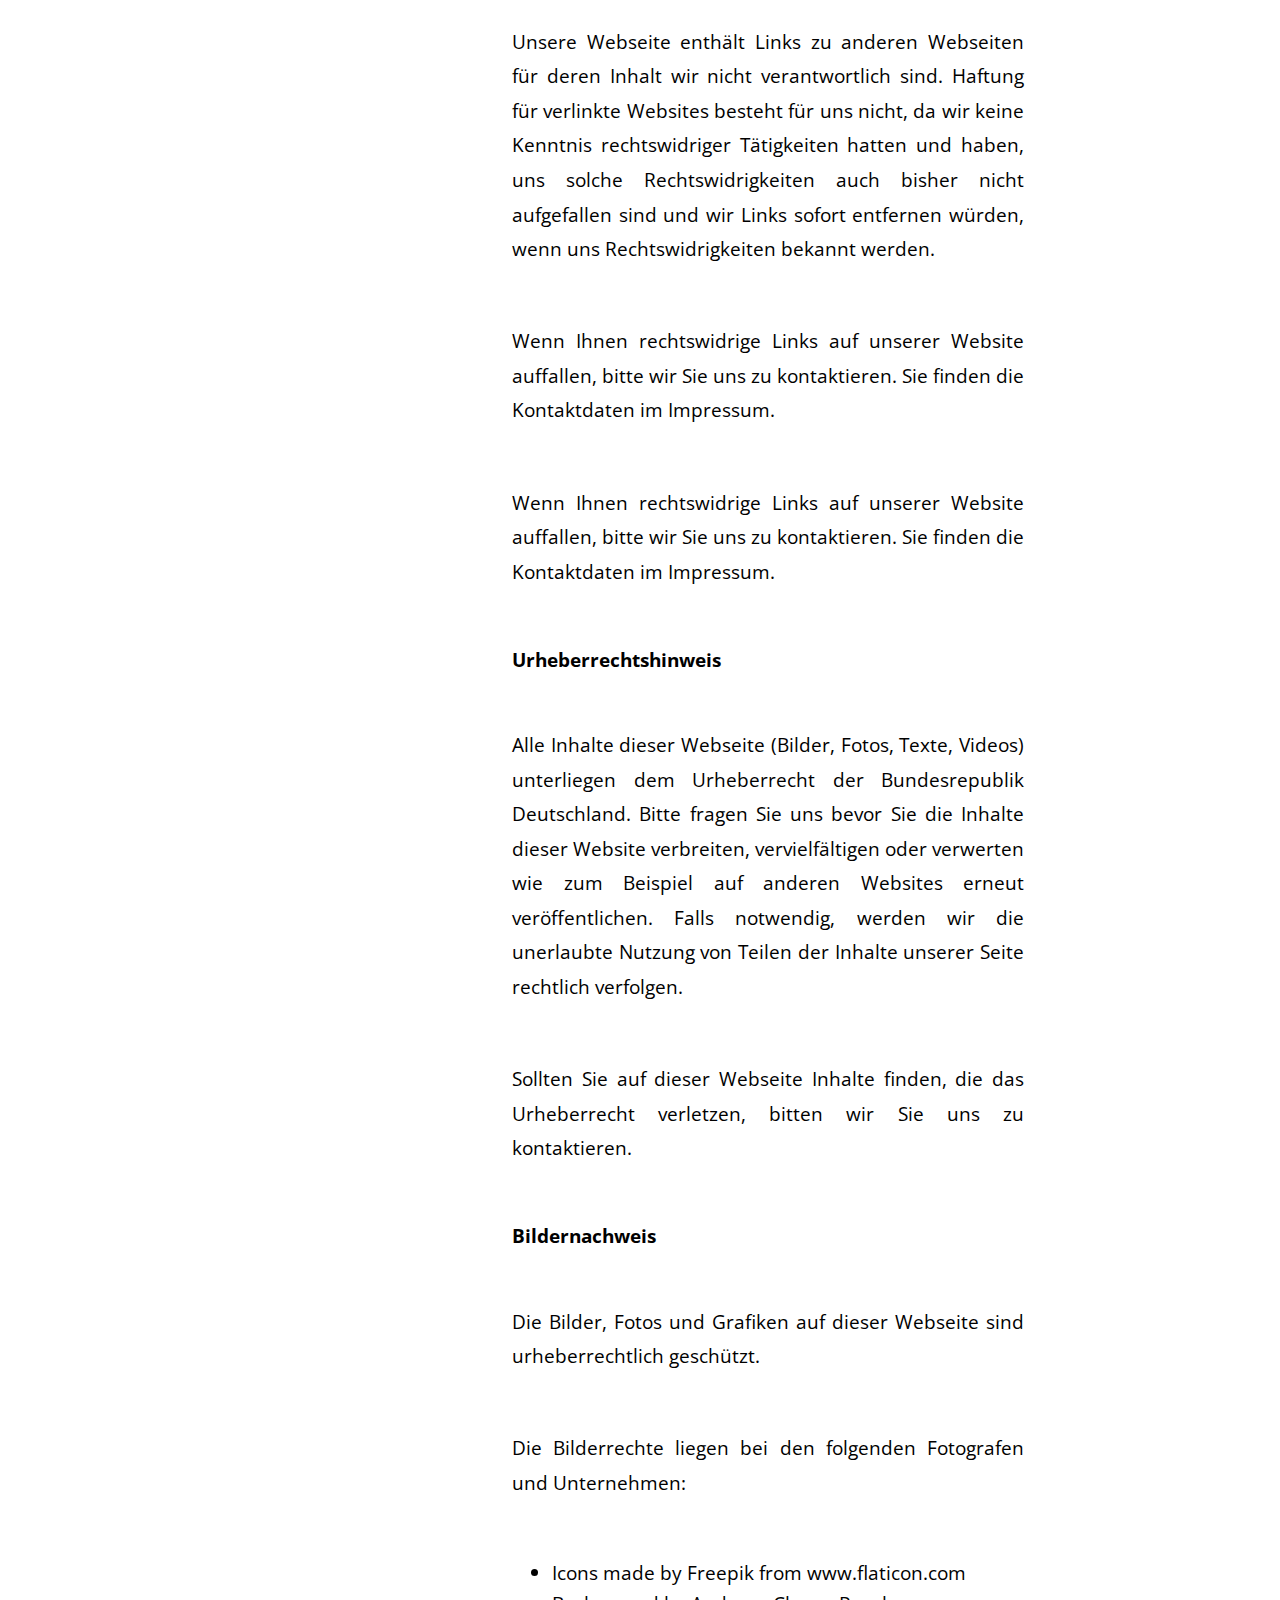
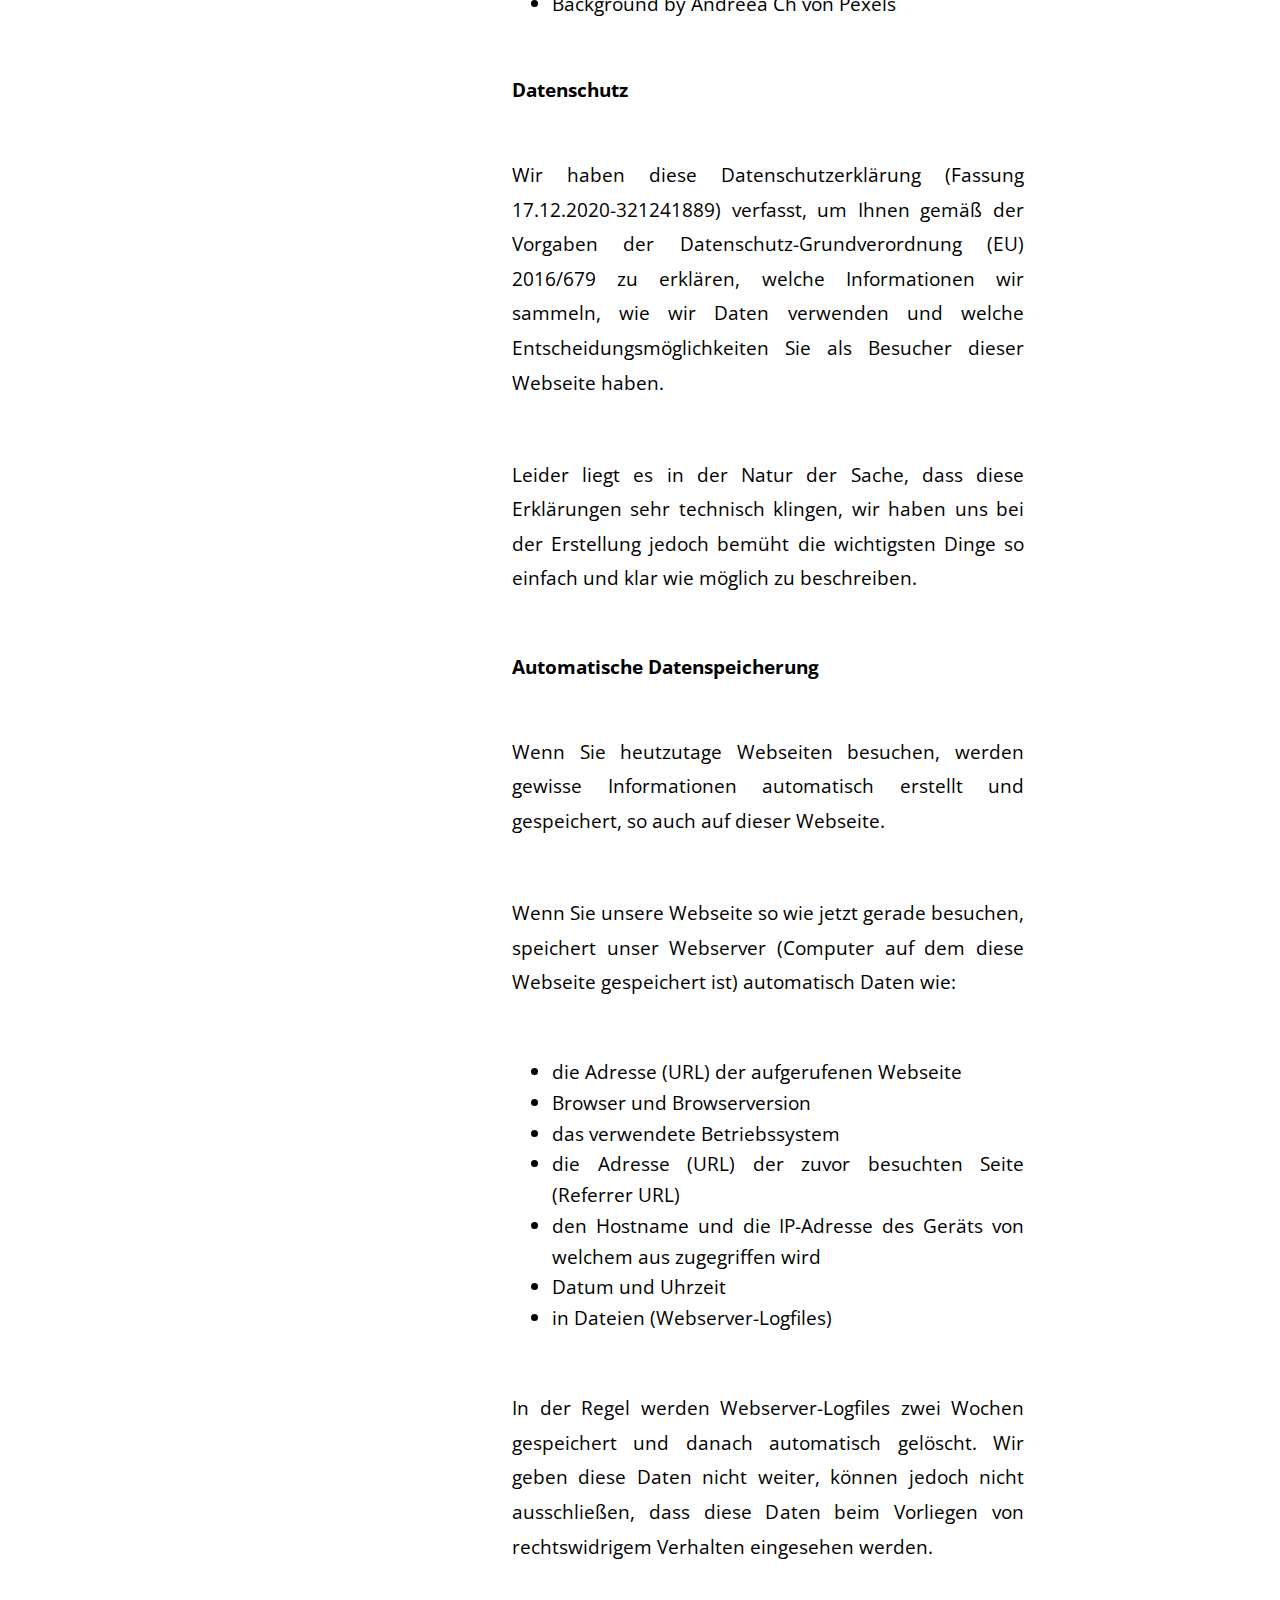
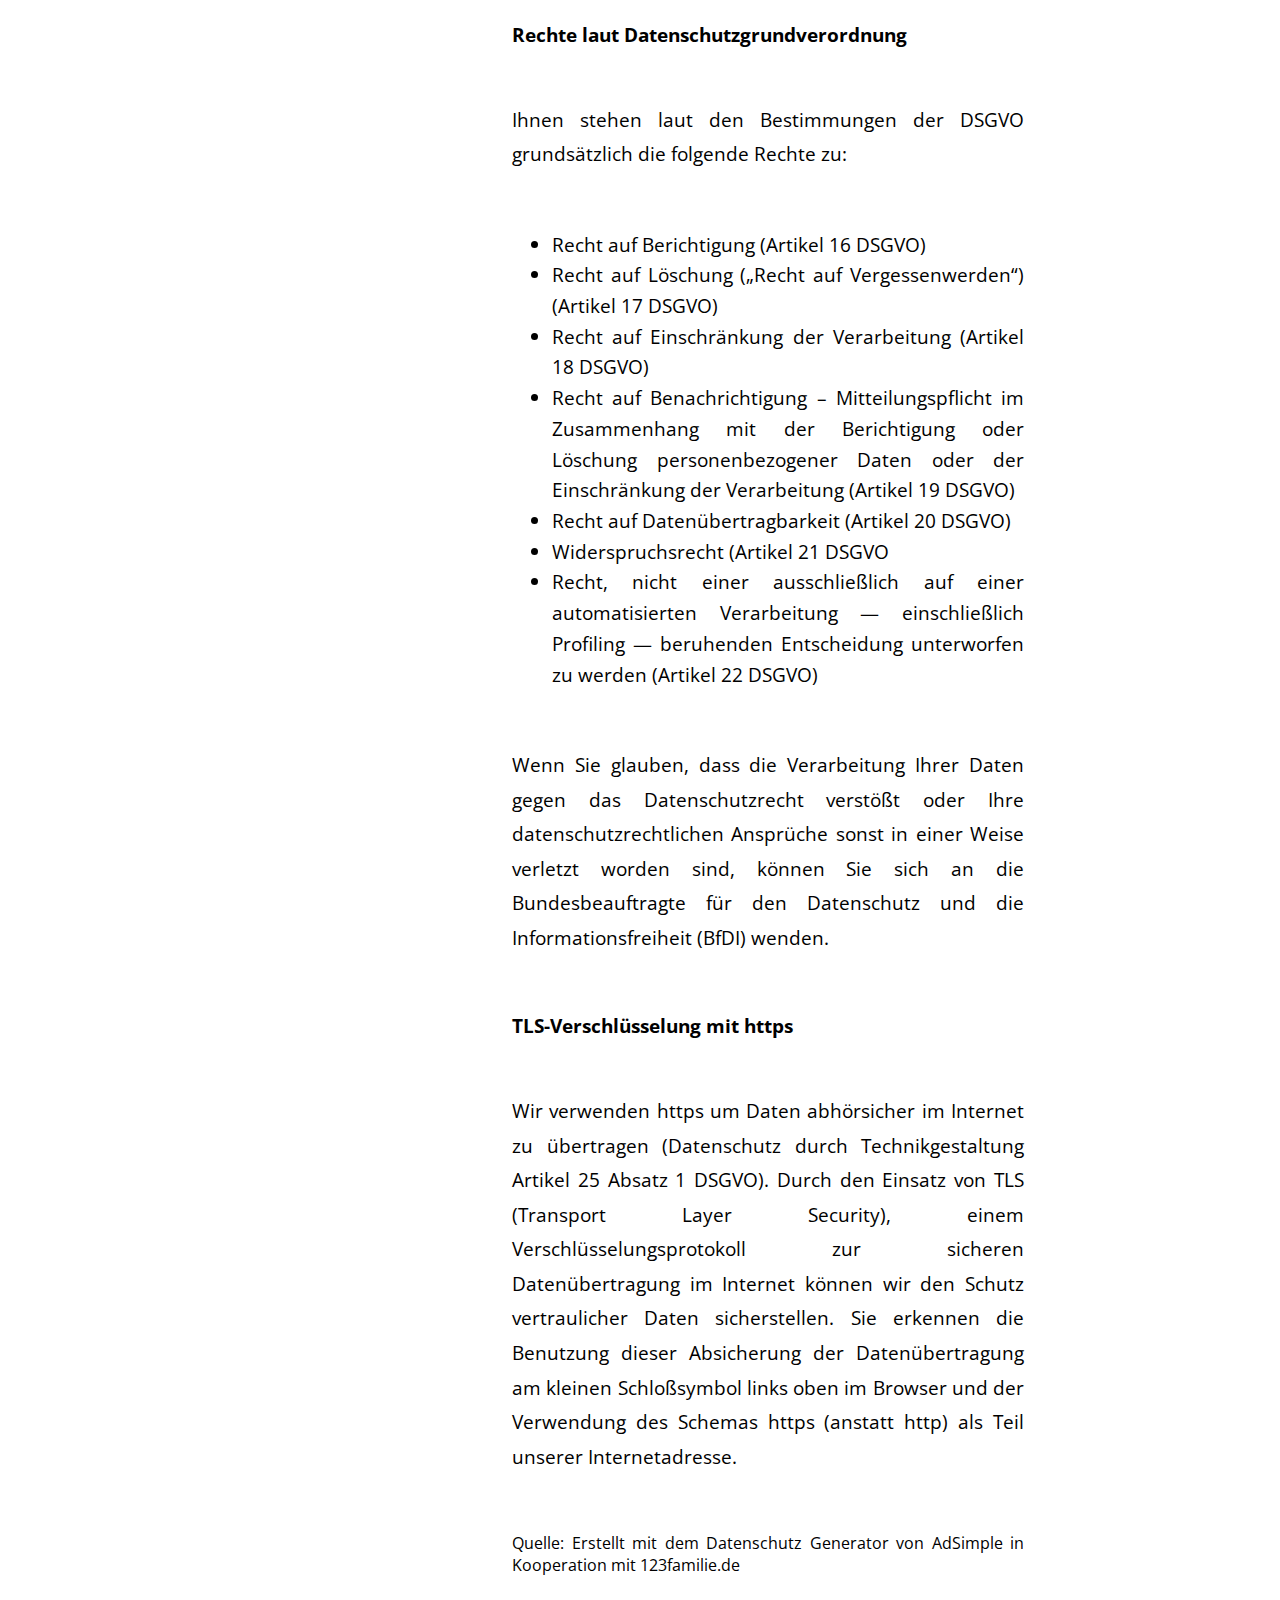
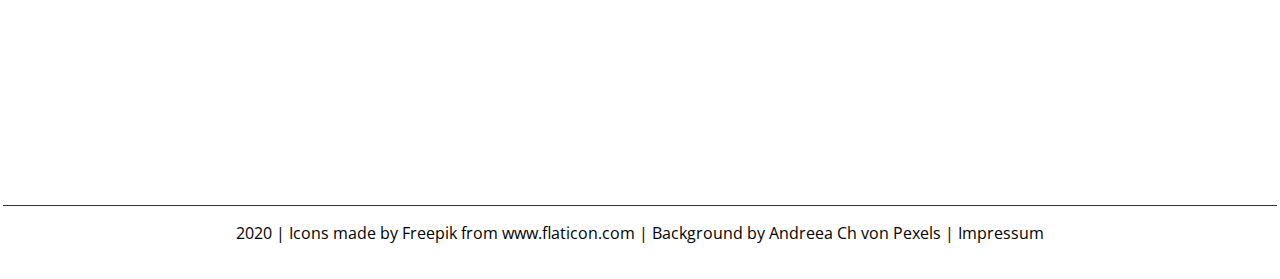
<file: impressum.html>
<!DOCTYPE html>
<html lang="de">
<head>
    <meta charset="UTF-8">
    <meta content="width=device-width, initial-scale=1.0" name="viewport">
    <title> Informationsblog: Daten im Internet </title>
    <link href="styles1.css" rel="stylesheet">
    <link rel="preconnect" href="https://fonts.gstatic.com">
    <link href="https://fonts.googleapis.com/css2?family=Open+Sans+Condensed:wght@300&display=swap" rel="stylesheet">
</head>

<body>

<aside>
    <a href="https://www.instagram.com/tp.ffe/">
        <img src="img/insta.png" alt="Bild"
             style="float:left; width: 2.5em; height: 2.5em; margin-left: 2em; margin-top: 1em;">
    </a>
    <a href="mailto:tim.d.petzold@icloud.com">
        <img src="img/mail.png" alt="Bild"
             style="float:left; width: 2.5em; height: 2.5em; margin-left: 2em; margin-top: 1em;">
    </a>
</aside>

<header>
    Daten im Internet
</header>

<nav>
    <img src="img/menue.png" alt="Bild" class="image">
    <div class="overlay">
        <ul>
            <li><a href="index.html">HOME</a></li>
            <li><a href="big_data.html">BIG DATA</a></li>
            <li><a href="eine_neue_aera.html">EINE NEUE ÄRA</a></li>
            <li><a href="wettbewerb_der_unternehmen.html">WETTBEWERB DER UNTERNEHMEN</a></li>
            <li><a href="data_analyst.html">DATA ANALYST</a></li>
            <li><a href="cookies.html">COOKIES</a></li>
            <li><a href="quellen.html">QUELLEN</a></li>
            <li><a href="impressum.html">IMPRESSUM</a></li>
        </ul>
    </div>
</nav>

<collumn>
    <p><br></p>
</collumn>

<main>
    <h1>Impressum</h1><br>
    <p>
        Informationspflicht laut § 5 TMG.<br><br>
        Tim Petzold<br><br>
        Von-Stechow-Straße-Str 123,<br>
        14476 Potsdam,<br>
        Deutschland<br><br>
        Tel.: +4915126133193<br>
        E-Mail: tim.d.petzold@icloud.com
    </p>
    <p>
        Quelle: Erstellt mit dem Impressum Generator von AdSimple in Kooperation mit bauenwir.de
    </p>
    <h3>EU-Streitschlichtung</h3>
    <p>
        Gemäß Verordnung über Online-Streitbeilegung in Verbraucherangelegenheiten (ODR-Verordnung) möchten wir Sie über die Online-Streitbeilegungsplattform (OS-Plattform) informieren.
        Verbraucher haben die Möglichkeit, Beschwerden an die Online Streitbeilegungsplattform der Europäischen Kommission unter http://ec.europa.eu/odr?tid=321241889 zu richten. Die dafür notwendigen Kontaktdaten finden Sie oberhalb in unserem Impressum.
    </p>
    <p>
        Wir möchten Sie jedoch darauf hinweisen, dass wir nicht bereit oder verpflichtet sind, an Streitbeilegungsverfahren vor einer Verbraucherschlichtungsstelle teilzunehmen.
    </p>
    <h3>Haftung für Inhalte dieser Website</h3>
    <p>
        Wir entwickeln die Inhalte dieser Webseite ständig weiter und bemühen uns korrekte und aktuelle Informationen bereitzustellen. Laut Telemediengesetz (TMG) §7 (1) sind wir als Diensteanbieter für eigene Informationen, die wir zur Nutzung bereitstellen, nach den allgemeinen Gesetzen verantwortlich. Leider können wir keine Haftung für die Korrektheit aller Inhalte auf dieser Webseite übernehmen, speziell für jene die seitens Dritter bereitgestellt wurden. Als Diensteanbieter im Sinne der §§ 8 bis 10 sind wir nicht verpflichtet, die von ihnen übermittelten oder gespeicherten Informationen zu überwachen oder nach Umständen zu forschen, die auf eine rechtswidrige Tätigkeit hinweisen.
    </p>
    <p>
        Unsere Verpflichtungen zur Entfernung von Informationen oder zur Sperrung der Nutzung von Informationen nach den allgemeinen Gesetzen aufgrund von gerichtlichen oder behördlichen Anordnungen bleiben auch im Falle unserer Nichtverantwortlichkeit nach den §§ 8 bis 10 unberührt.
    </p>
    <p>
        Unsere Verpflichtungen zur Entfernung von Informationen oder zur Sperrung der Nutzung von Informationen nach den allgemeinen Gesetzen aufgrund von gerichtlichen oder behördlichen Anordnungen bleiben auch im Falle unserer Nichtverantwortlichkeit nach den §§ 8 bis 10 unberührt.
    </p>
    <p>
        Sollten Ihnen problematische oder rechtswidrige Inhalte auffallen, bitte wir Sie uns umgehend zu kontaktieren, damit wir die rechtswidrigen Inhalte entfernen können. Sie finden die Kontaktdaten im Impressum.
    </p>
    <h3>Haftung für Links auf dieser Website</h3>
    <p>
        Unsere Webseite enthält Links zu anderen Webseiten für deren Inhalt wir nicht verantwortlich sind. Haftung für verlinkte Websites besteht für uns nicht, da wir keine Kenntnis rechtswidriger Tätigkeiten hatten und haben, uns solche Rechtswidrigkeiten auch bisher nicht aufgefallen sind und wir Links sofort entfernen würden, wenn uns Rechtswidrigkeiten bekannt werden.
    </p>
    <p>
        Wenn Ihnen rechtswidrige Links auf unserer Website auffallen, bitte wir Sie uns zu kontaktieren. Sie finden die Kontaktdaten im Impressum.
    </p>
    <p>
        Wenn Ihnen rechtswidrige Links auf unserer Website auffallen, bitte wir Sie uns zu kontaktieren. Sie finden die Kontaktdaten im Impressum.
    </p>
    <h3>Urheberrechtshinweis</h3>
    <p>
        Alle Inhalte dieser Webseite (Bilder, Fotos, Texte, Videos) unterliegen dem Urheberrecht der Bundesrepublik Deutschland. Bitte fragen Sie uns bevor Sie die Inhalte dieser Website verbreiten, vervielfältigen oder verwerten wie zum Beispiel auf anderen Websites erneut veröffentlichen. Falls notwendig, werden wir die unerlaubte Nutzung von Teilen der Inhalte unserer Seite rechtlich verfolgen.
    </p>
    <p>
        Sollten Sie auf dieser Webseite Inhalte finden, die das Urheberrecht verletzen, bitten wir Sie uns zu kontaktieren.
    </p>
    <h3>Bildernachweis</h3>
    <p>
        Die Bilder, Fotos und Grafiken auf dieser Webseite sind urheberrechtlich geschützt.
    </p>
    <p>
        Die Bilderrechte liegen bei den folgenden Fotografen und Unternehmen:
        <ul>
            <li>Icons made by Freepik from <a href="https://www.flaticon.com/de/autoren/freepik"> www.flaticon.com </a></li>
            <li>Background by <a href="https://www.pexels.com/de-de/@andreea-ch-371539?utm_content=attributionCopyText&utm_medium=referral&utm_source=pexels">Andreea Ch von Pexels</a></li>
        </ul>
    </p>
    <h3>Datenschutz</h3>
    <p>
        Wir haben diese Datenschutzerklärung (Fassung 17.12.2020-321241889) verfasst, um Ihnen gemäß der Vorgaben der Datenschutz-Grundverordnung (EU) 2016/679 zu erklären, welche Informationen wir sammeln, wie wir Daten verwenden und welche Entscheidungsmöglichkeiten Sie als Besucher dieser Webseite haben.
    </p>
    <p>
        Leider liegt es in der Natur der Sache, dass diese Erklärungen sehr technisch klingen, wir haben uns bei der Erstellung jedoch bemüht die wichtigsten Dinge so einfach und klar wie möglich zu beschreiben.
    </p>
    <h3>Automatische Datenspeicherung</h3>
    <p>
        Wenn Sie heutzutage Webseiten besuchen, werden gewisse Informationen automatisch erstellt und gespeichert, so auch auf dieser Webseite.
    </p>
    <p>
        Wenn Sie unsere Webseite so wie jetzt gerade besuchen, speichert unser Webserver (Computer auf dem diese Webseite gespeichert ist) automatisch Daten wie:
        <ul>
            <li>die Adresse (URL) der aufgerufenen Webseite</li>
            <li>Browser und Browserversion</li>
            <li>das verwendete Betriebssystem</li>
            <li>die Adresse (URL) der zuvor besuchten Seite (Referrer URL)</li>
            <li>den Hostname und die IP-Adresse des Geräts von welchem aus zugegriffen wird</li>
            <li>Datum und Uhrzeit</li>
            <li>in Dateien (Webserver-Logfiles)</li>
        </ul>
    </p>
    <p>
        In der Regel werden Webserver-Logfiles zwei Wochen gespeichert und danach automatisch gelöscht. Wir geben diese Daten nicht weiter, können jedoch nicht ausschließen, dass diese Daten beim Vorliegen von rechtswidrigem Verhalten eingesehen werden.
    </p>
    <h3>Rechte laut Datenschutzgrundverordnung</h3>
    <p>
        Ihnen stehen laut den Bestimmungen der DSGVO grundsätzlich die folgende Rechte zu:
        <ul>
            <li>Recht auf Berichtigung (Artikel 16 DSGVO)</li>
            <li>Recht auf Löschung („Recht auf Vergessenwerden“) (Artikel 17 DSGVO)</li>
            <li>Recht auf Einschränkung der Verarbeitung (Artikel 18 DSGVO)</li>
            <li>Recht auf Benachrichtigung – Mitteilungspflicht im Zusammenhang mit der Berichtigung oder Löschung personenbezogener Daten oder der Einschränkung der Verarbeitung (Artikel 19 DSGVO)<br></li>
            <li>Recht auf Datenübertragbarkeit (Artikel 20 DSGVO)</li>
            <li>Widerspruchsrecht (Artikel 21 DSGVO</li>
            <li>Recht, nicht einer ausschließlich auf einer automatisierten Verarbeitung — einschließlich Profiling — beruhenden Entscheidung unterworfen zu werden (Artikel 22 DSGVO)<br></li>
        </ul>
    </p>
    <p>
        Wenn Sie glauben, dass die Verarbeitung Ihrer Daten gegen das Datenschutzrecht verstößt oder Ihre datenschutzrechtlichen Ansprüche sonst in einer Weise verletzt worden sind, können Sie sich an die Bundesbeauftragte für den Datenschutz und die Informationsfreiheit (BfDI) wenden.
    </p>
    <h3>TLS-Verschlüsselung mit https</h3>
    <p>
        Wir verwenden https um Daten abhörsicher im Internet zu übertragen (Datenschutz durch Technikgestaltung Artikel 25 Absatz 1 DSGVO). Durch den Einsatz von TLS (Transport Layer Security), einem Verschlüsselungsprotokoll zur sicheren Datenübertragung im Internet können wir den Schutz vertraulicher Daten sicherstellen. Sie erkennen die Benutzung dieser Absicherung der Datenübertragung am kleinen Schloßsymbol links oben im Browser und der Verwendung des Schemas https (anstatt http) als Teil unserer Internetadresse.

    </p>
        Quelle: Erstellt mit dem Datenschutz Generator von AdSimple in Kooperation mit 123familie.de
    </p>

</main>

<secondcollumn>
    <p><br></p>
</secondcollumn>

<footer>
    <hr>
    <p>2020
        | Icons made by Freepik from <a href="https://www.flaticon.com/de/autoren/freepik"> www.flaticon.com </a>
        | Background by <a href="https://www.pexels.com/de-de/@andreea-ch-371539?utm_content=attributionCopyText&utm_medium=referral&utm_source=pexels">Andreea Ch von Pexels</a>
        | <a href="impressum.html">Impressum</a></p>
</footer>

</body>

</html>
</file>
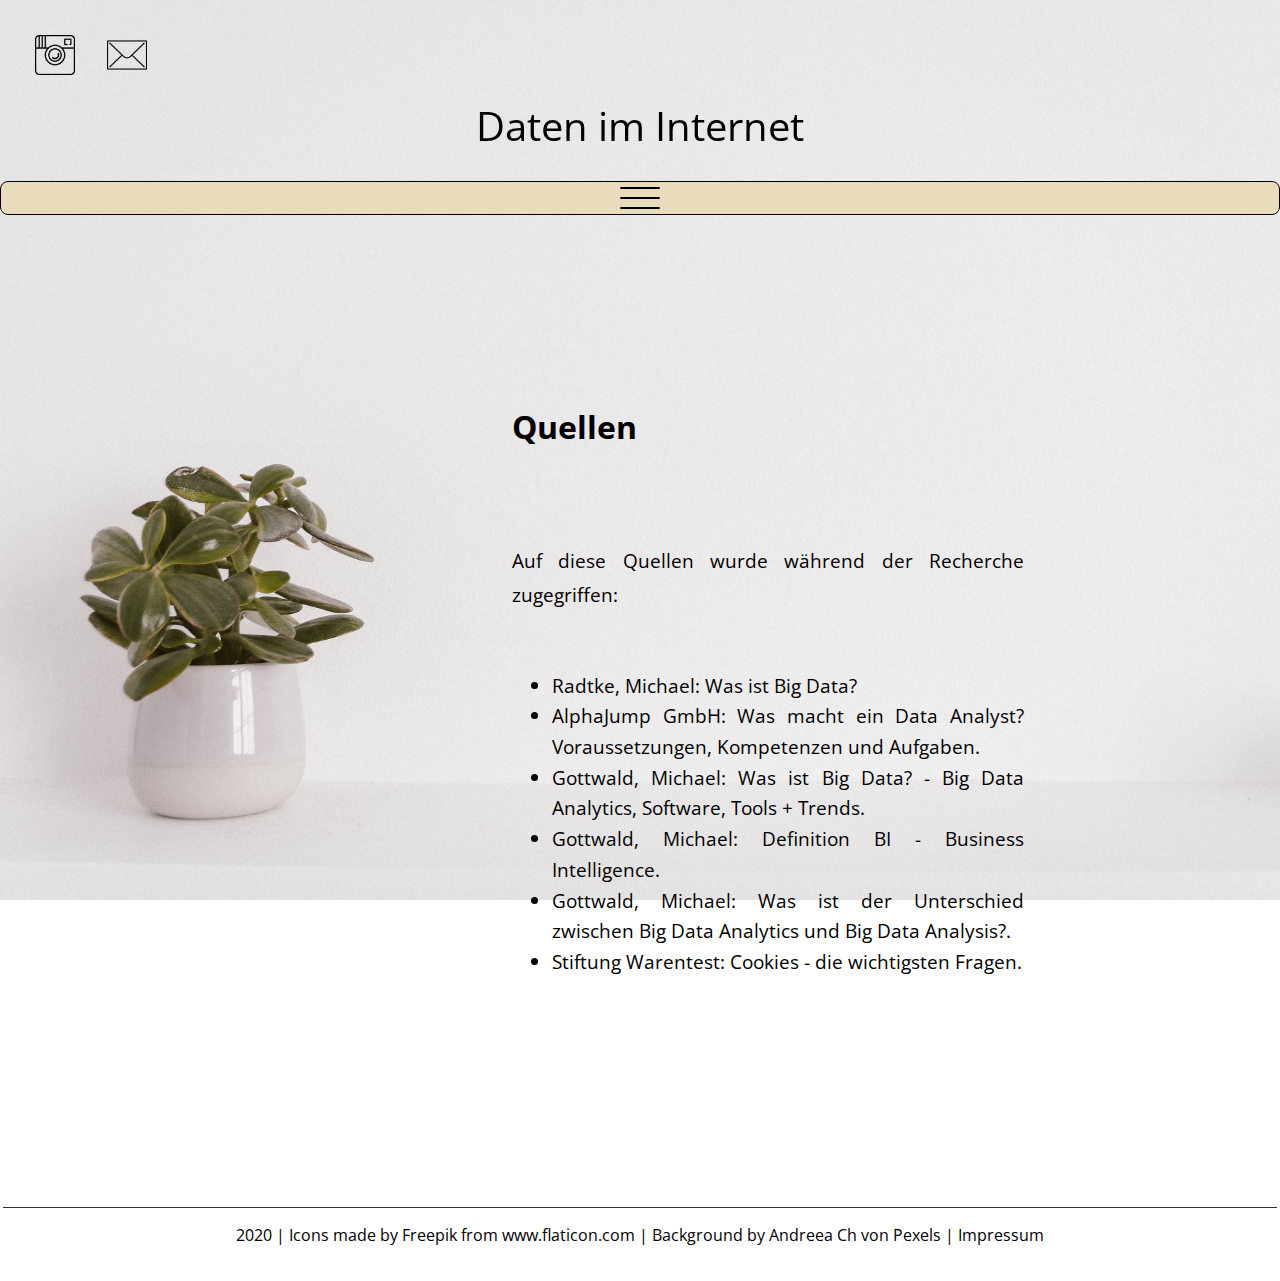
<file: quellen.html>
<!DOCTYPE html>
<html lang="de">
<head>
    <meta charset="UTF-8">
    <meta content="width=device-width, initial-scale=1.0" name="viewport">
    <title> Informationsblog: Daten im Internet </title>
    <link href="styles1.css" rel="stylesheet">
    <link rel="preconnect" href="https://fonts.gstatic.com">
    <link href="https://fonts.googleapis.com/css2?family=Open+Sans+Condensed:wght@300&display=swap" rel="stylesheet">
</head>

<body>

<aside>
    <a href="https://www.instagram.com/tp.ffe/">
        <img src="img/insta.png" alt="Bild"
             style="float:left; width: 2.5em; height: 2.5em; margin-left: 2em; margin-top: 1em;">
    </a>
    <a href="mailto:tim.d.petzold@icloud.com">
        <img src="img/mail.png" alt="Bild"
             style="float:left; width: 2.5em; height: 2.5em; margin-left: 2em; margin-top: 1em;">
    </a>
</aside>

<header>
    Daten im Internet
</header>

<nav>
    <img src="img/menue.png" alt="Bild" class="image">
    <div class="overlay">
        <ul>
            <li><a href="index.html">HOME</a></li>
            <li><a href="big_data.html">BIG DATA</a></li>
            <li><a href="eine_neue_aera.html">EINE NEUE ÄRA</a></li>
            <li><a href="wettbewerb_der_unternehmen.html">WETTBEWERB DER UNTERNEHMEN</a></li>
            <li><a href="data_analyst.html">DATA ANALYST</a></li>
            <li><a href="cookies.html">COOKIES</a></li>
            <li><a href="quellen.html">QUELLEN</a></li>
            <li><a href="impressum.html">IMPRESSUM</a></li>
        </ul>
    </div>
</nav>

<collumn>
    <p><br></p>
</collumn>

<main>
    <h1>Quellen</h1>
    <p>
        Auf diese Quellen wurde während der Recherche zugegriffen:
    </p>
    <ul>
        <li>
            <a href="https://www.bigdata-insider.de/was-ist-big-data-a-562440/">Radtke, Michael: Was ist Big Data?</a>
        </li>
        <li>
            <a href="https://www.alphajump.de/karriereguide/beruf/data-analyst">AlphaJump GmbH: Was macht ein Data Analyst? Voraussetzungen, Kompetenzen und Aufgaben.</a>
        </li>
        <li>
            <a href="http://www.softselect.de/wissenspool/big-data">Gottwald, Michael: Was ist Big Data? - Big Data Analytics, Software, Tools + Trends.</a>
        </li>
        <li>
            <a href="http://www.softselect.de/business-software-glossar/business-intelligence-bi">Gottwald, Michael: Definition BI - Business Intelligence.</a>
        </li>
        <li>
            <a href="http://www.softselect.de/business-software-auswahl-fragen/unterschied-big-data-analytics-analysis">Gottwald, Michael: Was ist der Unterschied zwischen Big Data Analytics und Big Data Analysis?.</a>
        </li>
        <li>
            <a href="https://www.test.de/Internet-Cookies-die-wichtigsten-Fragen-4343964-0/">Stiftung Warentest: Cookies - die wichtigsten Fragen.</a>
        </li>
    </ul>

</main>

<secondcollumn>
    <p><br></p>
</secondcollumn>

<footer>
    <hr>
    <p>2020
        | Icons made by Freepik from <a href="https://www.flaticon.com/de/autoren/freepik"> www.flaticon.com </a>
        | Background by <a href="https://www.pexels.com/de-de/@andreea-ch-371539?utm_content=attributionCopyText&utm_medium=referral&utm_source=pexels">Andreea Ch von Pexels</a>
        | <a href="impressum.html">Impressum</a></p>
</footer>

</body>

</html>
</file>
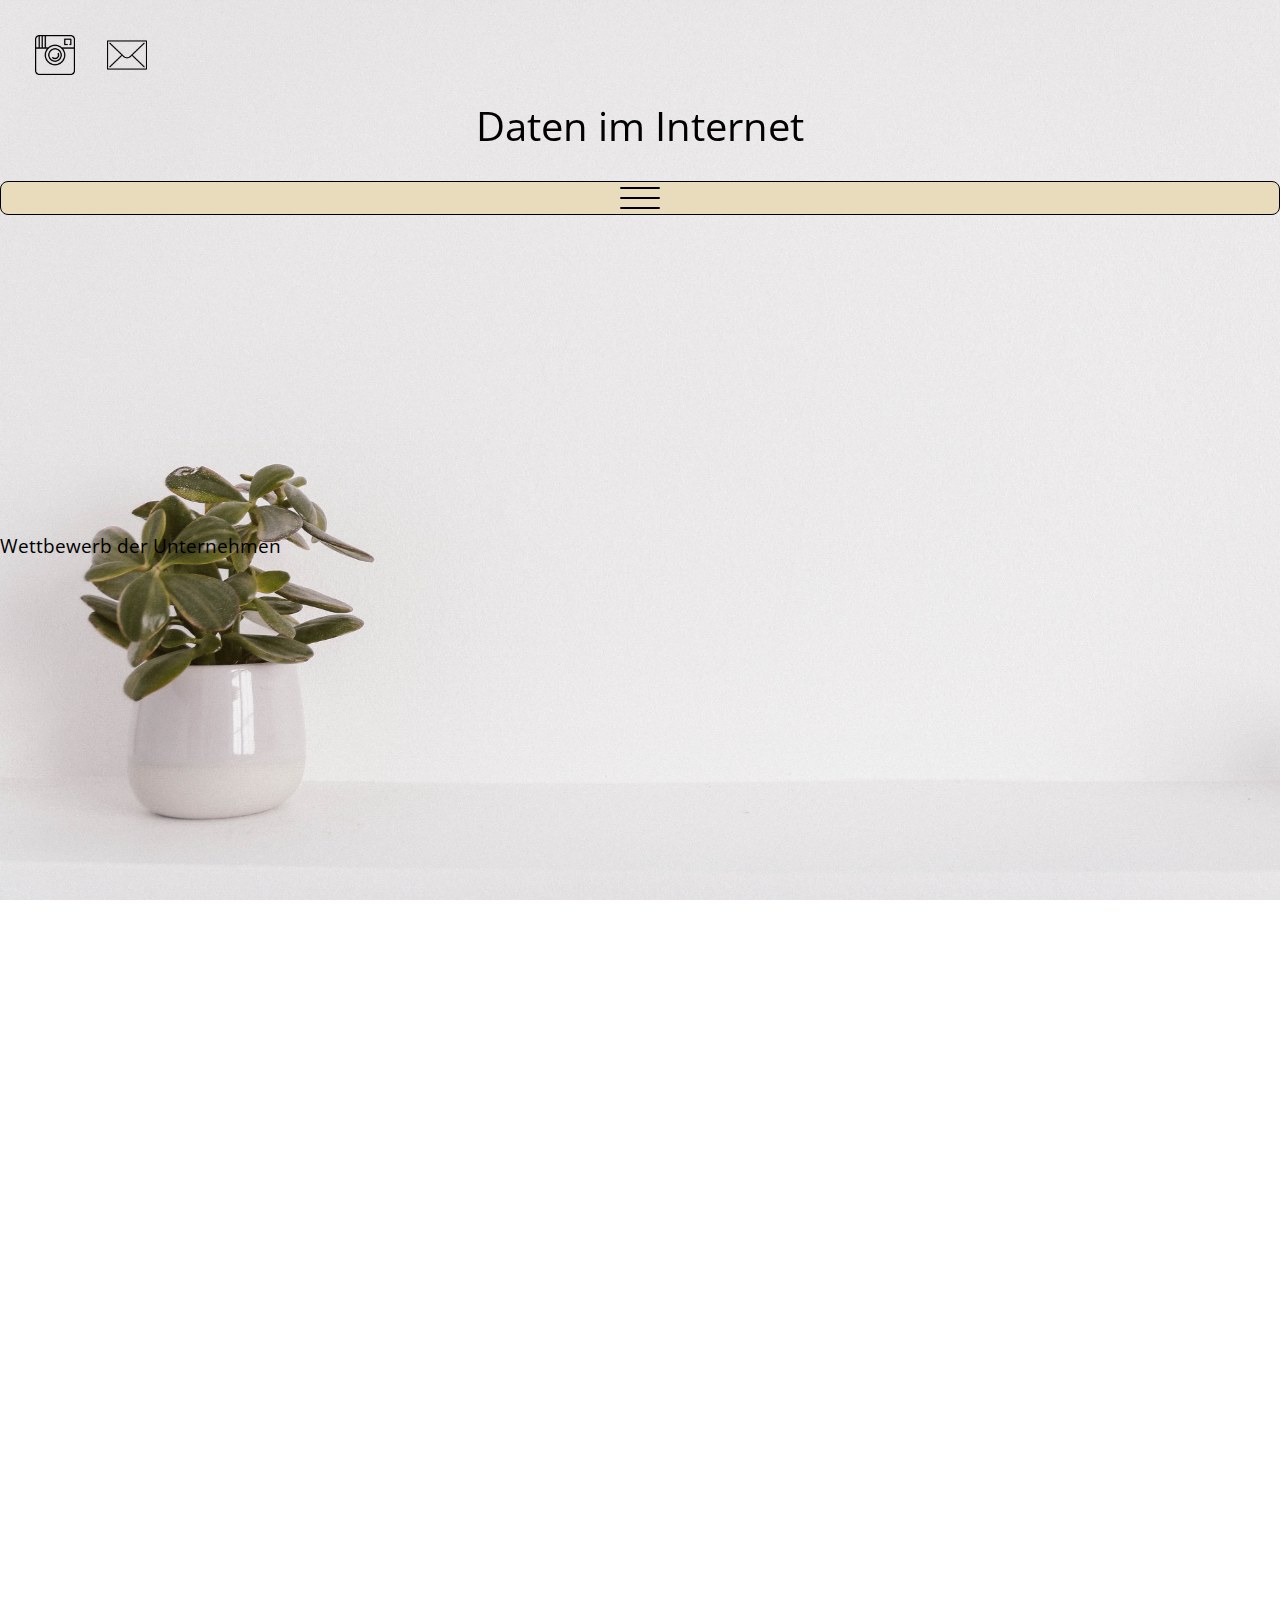
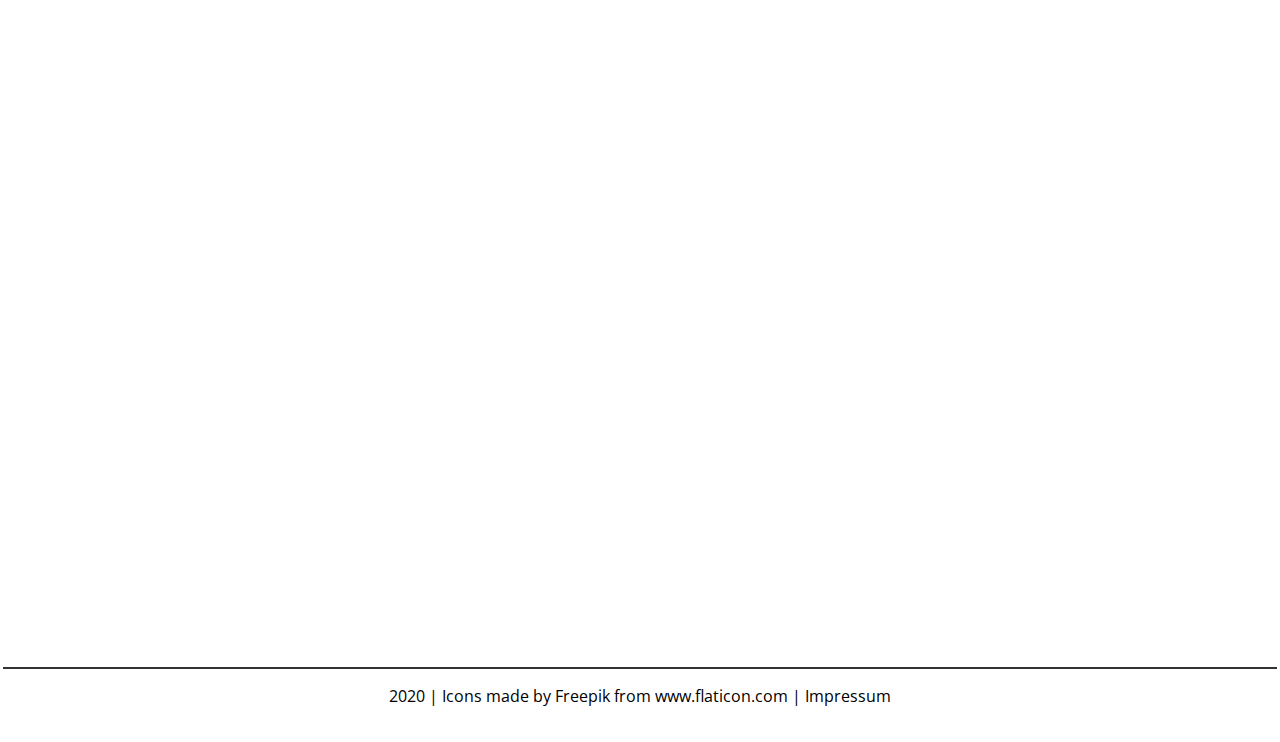
<file: wettbewerb_der_unternehmen.html>
<!DOCTYPE html>
<html lang="de">
<head>
    <meta charset="UTF-8">
    <meta content="width=device-width, initial-scale=1.0" name="viewport">
    <title> Informationsblog: Daten im Internet </title>
    <link href="styles1.css" rel="stylesheet">
    <link rel="preconnect" href="https://fonts.gstatic.com">
    <link href="https://fonts.googleapis.com/css2?family=Open+Sans+Condensed:wght@300&display=swap" rel="stylesheet">
</head>

<body>

<aside>
    <a href="https://www.instagram.com/tp.ffe/">
        <img src="img/insta.png" alt="Bild"
             style="float:left; width: 2.5em; height: 2.5em; margin-left: 2em; margin-top: 1em;">
    </a>
    <a href="mailto:tim.d.petzold@icloud.com">
        <img src="img/mail.png" alt="Bild"
             style="float:left; width: 2.5em; height: 2.5em; margin-left: 2em; margin-top: 1em;">
    </a>
</aside>

<header>
    Daten im Internet
</header>

<nav>
    <img src="img/menue.png" alt="Bild" class="image">
    <div class="overlay">
        <ul>
            <li><a href="index.html">HOME</a></li>
            <li><a href="big_data.html">BIG DATA</a></li>
            <li><a href="eine_neue_aera.html">EINE NEUE ÄRA</a></li>
            <li><a href="wettbewerb_der_unternehmen.html">WETTBEWERB DER UNTERNEHMEN</a></li>
            <li><a href="data_analyst.html">DATA ANALYST</a></li>
            <li><a href="cookies.html">COOKIES</a></li>
            <li><a href="impressum.html">IMPRESSUM</a></li>
        </ul>
    </div>
</nav>

<main>
    <p><br></p>
    <p><br> Wettbewerb der Unternehmen</p>
    <p><br></p>
    <p><br></p>
    <p><br></p>
    <p><br></p>
    <p><br></p>
    <p><br></p>
    <p><br></p>
    <p><br></p>
    <p><br></p>
    <p><br></p>
    <p><br></p>
    <p><br></p>
    <p><br></p>
    <p><br></p>
    <p><br></p>
    <p><br></p>
</main>

<footer>
    <hr>
    <p>2020 | Icons made by Freepik from
        <a href="https://www.flaticon.com/de/autoren/freepik"> www.flaticon.com </a>
        | <a href="impressum.html">Impressum</a></p>
</footer>

</body>

</html>
</file>
<file: styles1.css>
html {
    background-color: white;
    background-attachment: fixed;
    font-family: 'Open Sans Condensed', sans-serif;
    font-size: 100%;
}

@media all and (min-width: 35em){
    html {
        background: url("img/bg3.jpg");
        background-size: cover;
        background-attachment: fixed;
    }
}

body {
    display: flex;
    max-width: 80em;
    flex-flow: row wrap;
    margin: 1em auto;
}

aside, header, nav, footer {
    flex: 1 100%;
}

collumn, main {
    flex: 2;
}

secondcollumn {
    flex: 1;
}

aside {
    text-align: center;
    margin: 0.2em;
}

header {
    position: sticky;
    top: 0em;
    text-align: center;
    margin: 0.5em 0em 0.5em 0em;
    font-size: 2.5em;
}

nav {
    border: 0.05em solid;
    border-radius: 0.5em;
    background-color: #E9DCBD;
    margin: 0.5em 0em 0.5em 0em;
    position: sticky;
    top: 3.5em;
}

.image {
    width: 2.5em;
    height: 2em;
    opacity: 1;
    transition: .3s ease;
    display: block;
    margin-left: auto;
    margin-right: auto;
}

.overlay {
    top: 0;
    bottom: 0;
    left: 0;
    right: 0;
    position: absolute;
    height: 100%;
    width: 100%;
    opacity: 0;
    transition: .5s ease;
}

nav ul{
    position: relative;
    float: left;
    left: 50%;
    margin: 0 auto;
    padding: 0;
}

nav li {
    position: relative;
    float: left;
    right: 50%;
    margin-right: 0.5em;
    padding: 0.25em 0.5em;
    display: inline;
    list-style-type: none;
}
nav li a {
    text-decoration: none;
    color: black;
}

nav:hover .overlay {
    opacity: 1;
}

nav:hover .image {
    opacity: 0;
}

nav li:hover {
    background-color: #999999;
    border-radius: 0.3em;
}

collumn{
    margin: 10em 0 10em 0;
}

main {
    margin: 10em 0 10em 0;
    text-align: justify;
}

main h1, h3{
    margin-bottom: 3em;
}

main p{
    margin-bottom: 3em;
    font-size: 1.2em;
    line-height: 1.8em;
}

main ul{
    margin-bottom: 3em;
    font-size: 1.2em;
    line-height: 1.6em;
}

main a {
    text-decoration: none;
    color: black;
}

main a:hover {
    text-decoration: underline;
}

main p:first-child:first-letter {
    float: left;
    color: #F47A2F;
    font-size: 4em;
    line-height: 0.5em;
    padding: 0.1em 0 0 0;
}

footer {
    text-align: center;
    margin: 0.2em;
}

footer a {
    text-decoration: none;
    color: black;
}

footer a:hover {
    text-decoration: underline;
}

hr {
    background: #333;
    border: none;
    color: #333;
    height: 0.1em;
    width: 100%;
}
</file>
